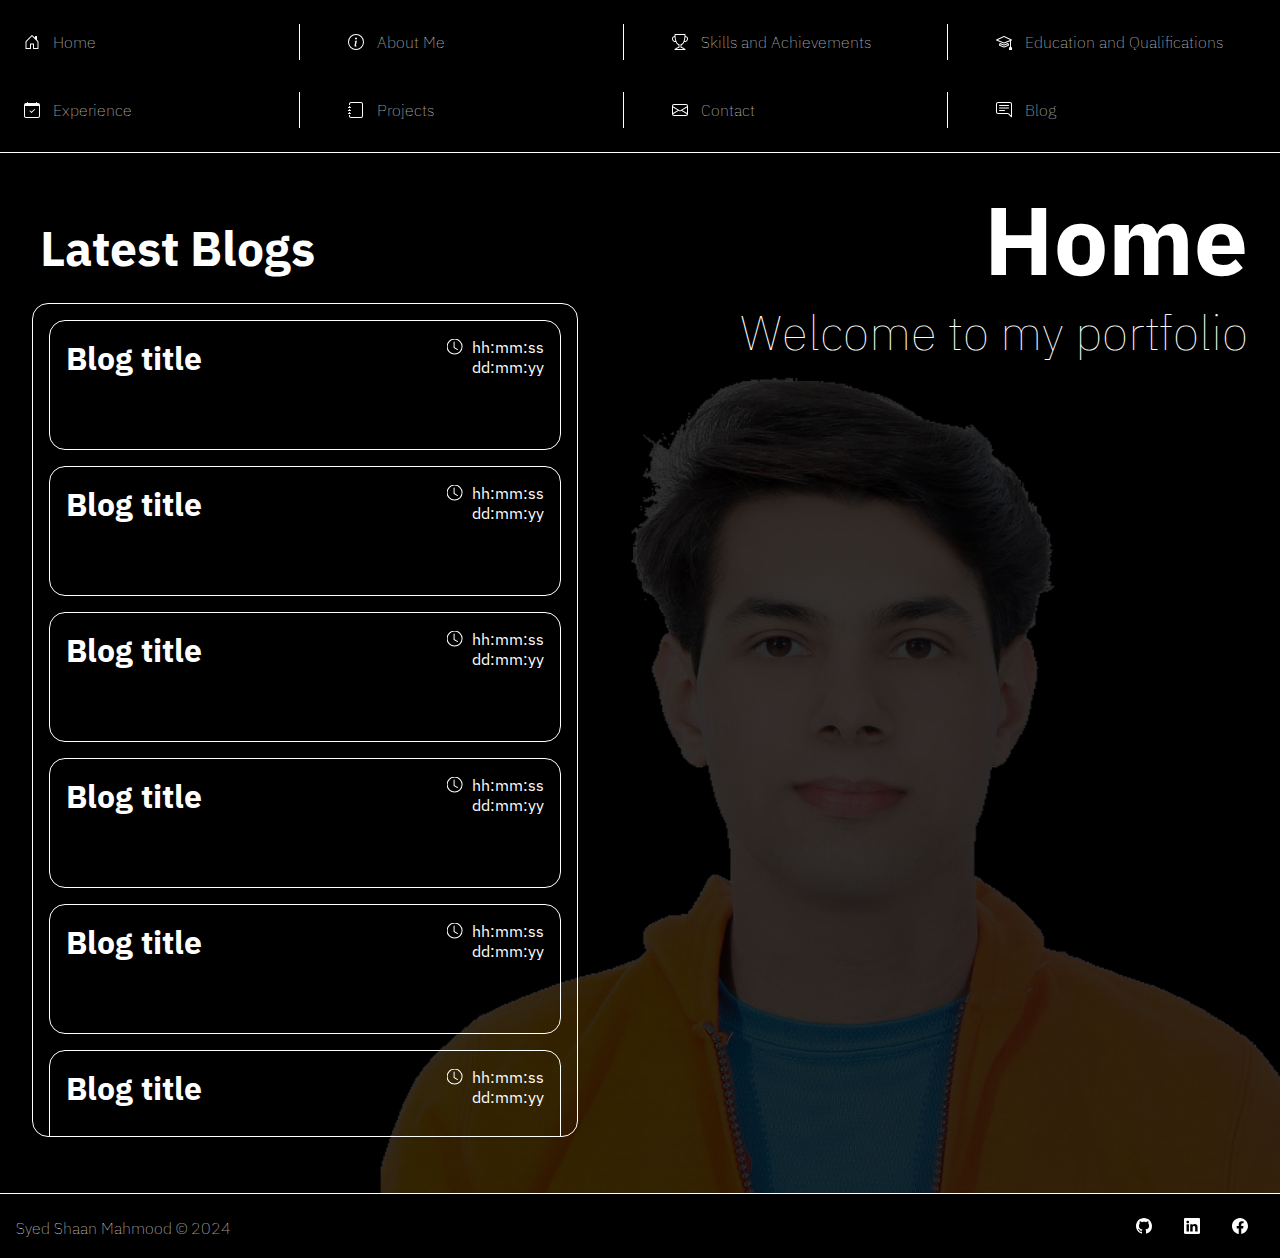
<file: index.html>
<!DOCTYPE html>
<html lang="en">
<head>
    <meta charset="UTF-8">
    <meta name="viewport" content="width=device-width, initial-scale=1.0">
    <title>Home</title>
    <link rel="stylesheet" href="css/reset.css">
    <link rel="preconnect" href="https://fonts.googleapis.com">
    <link rel="preconnect" href="https://fonts.gstatic.com" crossorigin>
    <link href="https://fonts.googleapis.com/css2?family=IBM+Plex+Sans:ital,wght@0,100;0,200;0,300;0,400;0,500;0,600;0,700;1,100;1,200;1,300;1,400;1,500;1,600;1,700&display=swap" rel="stylesheet">
    <link rel="stylesheet" href="css/home/mobile.css" media="screen and (max-width: 768px)">
    <link rel="stylesheet" href="css/home/tablet.css" media="screen and (min-width: 769px) and (max-width: 1439px)">
    <link rel="stylesheet" href="css/home/styles.css" media="screen and (min-width: 1440px)">
</head>
<body>
    <div class="container">
        <header class="item" id="header">
            <nav>
                <ul>
                    <li id="home_link"><a href="index.html">
                        <svg xmlns="http://www.w3.org/2000/svg" width="16" height="16" fill="currentColor" class="bi bi-house-door" viewBox="0 0 16 16">
                            <path d="M8.354 1.146a.5.5 0 0 0-.708 0l-6 6A.5.5 0 0 0 1.5 7.5v7a.5.5 0 0 0 .5.5h4.5a.5.5 0 0 0 .5-.5v-4h2v4a.5.5 0 0 0 .5.5H14a.5.5 0 0 0 .5-.5v-7a.5.5 0 0 0-.146-.354L13 5.793V2.5a.5.5 0 0 0-.5-.5h-1a.5.5 0 0 0-.5.5v1.293zM2.5 14V7.707l5.5-5.5 5.5 5.5V14H10v-4a.5.5 0 0 0-.5-.5h-3a.5.5 0 0 0-.5.5v4z"/>
                        </svg>
                        <p>Home</p>
                        </a>
                    </li>
                    <li id="about_link"><a href="about.html">
                        <svg xmlns="http://www.w3.org/2000/svg" width="16" height="16" fill="currentColor" class="bi bi-info-circle" viewBox="0 0 16 16">
                            <path d="M8 15A7 7 0 1 1 8 1a7 7 0 0 1 0 14m0 1A8 8 0 1 0 8 0a8 8 0 0 0 0 16"/>
                            <path d="m8.93 6.588-2.29.287-.082.38.45.083c.294.07.352.176.288.469l-.738 3.468c-.194.897.105 1.319.808 1.319.545 0 1.178-.252 1.465-.598l.088-.416c-.2.176-.492.246-.686.246-.275 0-.375-.193-.304-.533zM9 4.5a1 1 0 1 1-2 0 1 1 0 0 1 2 0"/>
                        </svg>
                        <p>About Me</p>
                        </a>
                    </li>
                    <li id="skills_link"><a href="skills.html">
                        <svg xmlns="http://www.w3.org/2000/svg" width="16" height="16" fill="currentColor" class="bi bi-trophy" viewBox="0 0 16 16">
                            <path d="M2.5.5A.5.5 0 0 1 3 0h10a.5.5 0 0 1 .5.5q0 .807-.034 1.536a3 3 0 1 1-1.133 5.89c-.79 1.865-1.878 2.777-2.833 3.011v2.173l1.425.356c.194.048.377.135.537.255L13.3 15.1a.5.5 0 0 1-.3.9H3a.5.5 0 0 1-.3-.9l1.838-1.379c.16-.12.343-.207.537-.255L6.5 13.11v-2.173c-.955-.234-2.043-1.146-2.833-3.012a3 3 0 1 1-1.132-5.89A33 33 0 0 1 2.5.5m.099 2.54a2 2 0 0 0 .72 3.935c-.333-1.05-.588-2.346-.72-3.935m10.083 3.935a2 2 0 0 0 .72-3.935c-.133 1.59-.388 2.885-.72 3.935M3.504 1q.01.775.056 1.469c.13 2.028.457 3.546.87 4.667C5.294 9.48 6.484 10 7 10a.5.5 0 0 1 .5.5v2.61a1 1 0 0 1-.757.97l-1.426.356a.5.5 0 0 0-.179.085L4.5 15h7l-.638-.479a.5.5 0 0 0-.18-.085l-1.425-.356a1 1 0 0 1-.757-.97V10.5A.5.5 0 0 1 9 10c.516 0 1.706-.52 2.57-2.864.413-1.12.74-2.64.87-4.667q.045-.694.056-1.469z"/>
                        </svg>
                        <p>Skills and Achievements</p>
                        </a>
                    </li>
                    <li id="education_link"><a href="education.html">
                        <svg xmlns="http://www.w3.org/2000/svg" width="16" height="16" fill="currentColor" class="bi bi-mortarboard" viewBox="0 0 16 16">
                            <path d="M8.211 2.047a.5.5 0 0 0-.422 0l-7.5 3.5a.5.5 0 0 0 .025.917l7.5 3a.5.5 0 0 0 .372 0L14 7.14V13a1 1 0 0 0-1 1v2h3v-2a1 1 0 0 0-1-1V6.739l.686-.275a.5.5 0 0 0 .025-.917zM8 8.46 1.758 5.965 8 3.052l6.242 2.913z"/>
                            <path d="M4.176 9.032a.5.5 0 0 0-.656.327l-.5 1.7a.5.5 0 0 0 .294.605l4.5 1.8a.5.5 0 0 0 .372 0l4.5-1.8a.5.5 0 0 0 .294-.605l-.5-1.7a.5.5 0 0 0-.656-.327L8 10.466zm-.068 1.873.22-.748 3.496 1.311a.5.5 0 0 0 .352 0l3.496-1.311.22.748L8 12.46z"/>
                        </svg>
                        <p>Education and Qualifications</p>
                        </a>
                    </li>
                    <li id="experience_link"><a href="experience.html">
                        <svg xmlns="http://www.w3.org/2000/svg" width="16" height="16" fill="currentColor" class="bi bi-calendar-check" viewBox="0 0 16 16">
                            <path d="M10.854 7.146a.5.5 0 0 1 0 .708l-3 3a.5.5 0 0 1-.708 0l-1.5-1.5a.5.5 0 1 1 .708-.708L7.5 9.793l2.646-2.647a.5.5 0 0 1 .708 0"/>
                            <path d="M3.5 0a.5.5 0 0 1 .5.5V1h8V.5a.5.5 0 0 1 1 0V1h1a2 2 0 0 1 2 2v11a2 2 0 0 1-2 2H2a2 2 0 0 1-2-2V3a2 2 0 0 1 2-2h1V.5a.5.5 0 0 1 .5-.5M1 4v10a1 1 0 0 0 1 1h12a1 1 0 0 0 1-1V4z"/>
                        </svg>
                        <p>Experience</p>
                        </a>
                    </li>
                    <li id="projects_link"><a href="#">
                        <svg xmlns="http://www.w3.org/2000/svg" width="16" height="16" fill="currentColor" class="bi bi-journal" viewBox="0 0 16 16">
                            <path d="M3 0h10a2 2 0 0 1 2 2v12a2 2 0 0 1-2 2H3a2 2 0 0 1-2-2v-1h1v1a1 1 0 0 0 1 1h10a1 1 0 0 0 1-1V2a1 1 0 0 0-1-1H3a1 1 0 0 0-1 1v1H1V2a2 2 0 0 1 2-2"/>
                            <path d="M1 5v-.5a.5.5 0 0 1 1 0V5h.5a.5.5 0 0 1 0 1h-2a.5.5 0 0 1 0-1zm0 3v-.5a.5.5 0 0 1 1 0V8h.5a.5.5 0 0 1 0 1h-2a.5.5 0 0 1 0-1zm0 3v-.5a.5.5 0 0 1 1 0v.5h.5a.5.5 0 0 1 0 1h-2a.5.5 0 0 1 0-1z"/>
                        </svg>
                        <p>Projects</p>
                        </a>
                    </li>
                    <li id="contact_link"><a href="#">
                        <svg xmlns="http://www.w3.org/2000/svg" width="16" height="16" fill="currentColor" class="bi bi-envelope" viewBox="0 0 16 16">
                            <path d="M0 4a2 2 0 0 1 2-2h12a2 2 0 0 1 2 2v8a2 2 0 0 1-2 2H2a2 2 0 0 1-2-2zm2-1a1 1 0 0 0-1 1v.217l7 4.2 7-4.2V4a1 1 0 0 0-1-1zm13 2.383-4.708 2.825L15 11.105zm-.034 6.876-5.64-3.471L8 9.583l-1.326-.795-5.64 3.47A1 1 0 0 0 2 13h12a1 1 0 0 0 .966-.741M1 11.105l4.708-2.897L1 5.383z"/>
                        </svg>
                        <p>Contact</p>
                        </a>
                    </li>
                    <li id="blog_link"><a href="#">
                        <svg xmlns="http://www.w3.org/2000/svg" width="16" height="16" fill="currentColor" class="bi bi-chat-right-text" viewBox="0 0 16 16">
                            <path d="M2 1a1 1 0 0 0-1 1v8a1 1 0 0 0 1 1h9.586a2 2 0 0 1 1.414.586l2 2V2a1 1 0 0 0-1-1zm12-1a2 2 0 0 1 2 2v12.793a.5.5 0 0 1-.854.353l-2.853-2.853a1 1 0 0 0-.707-.293H2a2 2 0 0 1-2-2V2a2 2 0 0 1 2-2z"/>
                            <path d="M3 3.5a.5.5 0 0 1 .5-.5h9a.5.5 0 0 1 0 1h-9a.5.5 0 0 1-.5-.5M3 6a.5.5 0 0 1 .5-.5h9a.5.5 0 0 1 0 1h-9A.5.5 0 0 1 3 6m0 2.5a.5.5 0 0 1 .5-.5h5a.5.5 0 0 1 0 1h-5a.5.5 0 0 1-.5-.5"/>
                        </svg>
                        <p>Blog</p>
                        </a>
                    </li>
                </ul>
            </nav>
        </header>
        <hgroup class="item" id="home">
            <h1>Home</h1>
            <p>Welcome to my portfolio</p>
        </hgroup>
        <section class="item" id="latest_blogs">
            <h2>Latest Blogs</h2>
            <ol>
                <li>
                    <h3>Blog title</h3>
                    <div class="date_time">
                        <p>hh:mm:ss dd:mm:yy</p>
                        <svg xmlns="http://www.w3.org/2000/svg" width="16" height="16" fill="currentColor" class="bi bi-clock" viewBox="0 0 16 16">
                            <path d="M8 3.5a.5.5 0 0 0-1 0V9a.5.5 0 0 0 .252.434l3.5 2a.5.5 0 0 0 .496-.868L8 8.71z"/>
                            <path d="M8 16A8 8 0 1 0 8 0a8 8 0 0 0 0 16m7-8A7 7 0 1 1 1 8a7 7 0 0 1 14 0"/>
                        </svg>
                    </div>
                </li>
                <li>
                    <h3>Blog title</h3>
                    <div class="date_time">
                        <p>hh:mm:ss dd:mm:yy</p>
                        <svg xmlns="http://www.w3.org/2000/svg" width="16" height="16" fill="currentColor" class="bi bi-clock" viewBox="0 0 16 16">
                            <path d="M8 3.5a.5.5 0 0 0-1 0V9a.5.5 0 0 0 .252.434l3.5 2a.5.5 0 0 0 .496-.868L8 8.71z"/>
                            <path d="M8 16A8 8 0 1 0 8 0a8 8 0 0 0 0 16m7-8A7 7 0 1 1 1 8a7 7 0 0 1 14 0"/>
                        </svg>
                    </div>
                </li>
                <li>
                    <h3>Blog title</h3>
                    <div class="date_time">
                        <p>hh:mm:ss dd:mm:yy</p>
                        <svg xmlns="http://www.w3.org/2000/svg" width="16" height="16" fill="currentColor" class="bi bi-clock" viewBox="0 0 16 16">
                            <path d="M8 3.5a.5.5 0 0 0-1 0V9a.5.5 0 0 0 .252.434l3.5 2a.5.5 0 0 0 .496-.868L8 8.71z"/>
                            <path d="M8 16A8 8 0 1 0 8 0a8 8 0 0 0 0 16m7-8A7 7 0 1 1 1 8a7 7 0 0 1 14 0"/>
                        </svg>
                    </div>
                </li>
                <li>
                    <h3>Blog title</h3>
                    <div class="date_time">
                        <p>hh:mm:ss dd:mm:yy</p>
                        <svg xmlns="http://www.w3.org/2000/svg" width="16" height="16" fill="currentColor" class="bi bi-clock" viewBox="0 0 16 16">
                            <path d="M8 3.5a.5.5 0 0 0-1 0V9a.5.5 0 0 0 .252.434l3.5 2a.5.5 0 0 0 .496-.868L8 8.71z"/>
                            <path d="M8 16A8 8 0 1 0 8 0a8 8 0 0 0 0 16m7-8A7 7 0 1 1 1 8a7 7 0 0 1 14 0"/>
                        </svg>
                    </div>
                </li>
                <li>
                    <h3>Blog title</h3>
                    <div class="date_time">
                        <p>hh:mm:ss dd:mm:yy</p>
                        <svg xmlns="http://www.w3.org/2000/svg" width="16" height="16" fill="currentColor" class="bi bi-clock" viewBox="0 0 16 16">
                            <path d="M8 3.5a.5.5 0 0 0-1 0V9a.5.5 0 0 0 .252.434l3.5 2a.5.5 0 0 0 .496-.868L8 8.71z"/>
                            <path d="M8 16A8 8 0 1 0 8 0a8 8 0 0 0 0 16m7-8A7 7 0 1 1 1 8a7 7 0 0 1 14 0"/>
                        </svg>
                    </div>
                </li>
                <li>
                    <h3>Blog title</h3>
                    <div class="date_time">
                        <p>hh:mm:ss dd:mm:yy</p>
                        <svg xmlns="http://www.w3.org/2000/svg" width="16" height="16" fill="currentColor" class="bi bi-clock" viewBox="0 0 16 16">
                            <path d="M8 3.5a.5.5 0 0 0-1 0V9a.5.5 0 0 0 .252.434l3.5 2a.5.5 0 0 0 .496-.868L8 8.71z"/>
                            <path d="M8 16A8 8 0 1 0 8 0a8 8 0 0 0 0 16m7-8A7 7 0 1 1 1 8a7 7 0 0 1 14 0"/>
                        </svg>
                    </div>
                </li>
                <li>
                    <h3>Blog title</h3>
                    <div class="date_time">
                        <p>hh:mm:ss dd:mm:yy</p>
                        <svg xmlns="http://www.w3.org/2000/svg" width="16" height="16" fill="currentColor" class="bi bi-clock" viewBox="0 0 16 16">
                            <path d="M8 3.5a.5.5 0 0 0-1 0V9a.5.5 0 0 0 .252.434l3.5 2a.5.5 0 0 0 .496-.868L8 8.71z"/>
                            <path d="M8 16A8 8 0 1 0 8 0a8 8 0 0 0 0 16m7-8A7 7 0 1 1 1 8a7 7 0 0 1 14 0"/>
                        </svg>
                    </div>
                </li>
                <li>
                    <h3>Blog title</h3>
                    <div class="date_time">
                        <p>hh:mm:ss dd:mm:yy</p>
                        <svg xmlns="http://www.w3.org/2000/svg" width="16" height="16" fill="currentColor" class="bi bi-clock" viewBox="0 0 16 16">
                            <path d="M8 3.5a.5.5 0 0 0-1 0V9a.5.5 0 0 0 .252.434l3.5 2a.5.5 0 0 0 .496-.868L8 8.71z"/>
                            <path d="M8 16A8 8 0 1 0 8 0a8 8 0 0 0 0 16m7-8A7 7 0 1 1 1 8a7 7 0 0 1 14 0"/>
                        </svg>
                    </div>
                </li>
            </ol>
        </section>
<!--         <aside class="item" id="quick_links">
            <svg id="links_icon" xmlns="http://www.w3.org/2000/svg" width="16" height="16" fill="currentColor" class="bi bi-box-arrow-up-right" viewBox="0 0 16 16">
                <path fill-rule="evenodd" d="M8.636 3.5a.5.5 0 0 0-.5-.5H1.5A1.5 1.5 0 0 0 0 4.5v10A1.5 1.5 0 0 0 1.5 16h10a1.5 1.5 0 0 0 1.5-1.5V7.864a.5.5 0 0 0-1 0V14.5a.5.5 0 0 1-.5.5h-10a.5.5 0 0 1-.5-.5v-10a.5.5 0 0 1 .5-.5h6.636a.5.5 0 0 0 .5-.5"/>
                <path fill-rule="evenodd" d="M16 .5a.5.5 0 0 0-.5-.5h-5a.5.5 0 0 0 0 1h3.793L6.146 9.146a.5.5 0 1 0 .708.708L15 1.707V5.5a.5.5 0 0 0 1 0z"/>
            </svg>
            <ul>
                <li id="ul_first_li"><a href="index.html">
                    <svg xmlns="http://www.w3.org/2000/svg" width="16" height="16" fill="currentColor" class="bi bi-house-door" viewBox="0 0 16 16">
                        <path d="M8.354 1.146a.5.5 0 0 0-.708 0l-6 6A.5.5 0 0 0 1.5 7.5v7a.5.5 0 0 0 .5.5h4.5a.5.5 0 0 0 .5-.5v-4h2v4a.5.5 0 0 0 .5.5H14a.5.5 0 0 0 .5-.5v-7a.5.5 0 0 0-.146-.354L13 5.793V2.5a.5.5 0 0 0-.5-.5h-1a.5.5 0 0 0-.5.5v1.293zM2.5 14V7.707l5.5-5.5 5.5 5.5V14H10v-4a.5.5 0 0 0-.5-.5h-3a.5.5 0 0 0-.5.5v4z"/>
                    </svg>
                    </a>
                </li>
                <li><a href="about.html">
                    <svg xmlns="http://www.w3.org/2000/svg" width="16" height="16" fill="currentColor" class="bi bi-info-circle" viewBox="0 0 16 16">
                        <path d="M8 15A7 7 0 1 1 8 1a7 7 0 0 1 0 14m0 1A8 8 0 1 0 8 0a8 8 0 0 0 0 16"/>
                        <path d="m8.93 6.588-2.29.287-.082.38.45.083c.294.07.352.176.288.469l-.738 3.468c-.194.897.105 1.319.808 1.319.545 0 1.178-.252 1.465-.598l.088-.416c-.2.176-.492.246-.686.246-.275 0-.375-.193-.304-.533zM9 4.5a1 1 0 1 1-2 0 1 1 0 0 1 2 0"/>
                    </svg>
                    </a>
                </li>
                <li><a href="skills.html">
                    <svg xmlns="http://www.w3.org/2000/svg" width="16" height="16" fill="currentColor" class="bi bi-trophy" viewBox="0 0 16 16">
                        <path d="M2.5.5A.5.5 0 0 1 3 0h10a.5.5 0 0 1 .5.5q0 .807-.034 1.536a3 3 0 1 1-1.133 5.89c-.79 1.865-1.878 2.777-2.833 3.011v2.173l1.425.356c.194.048.377.135.537.255L13.3 15.1a.5.5 0 0 1-.3.9H3a.5.5 0 0 1-.3-.9l1.838-1.379c.16-.12.343-.207.537-.255L6.5 13.11v-2.173c-.955-.234-2.043-1.146-2.833-3.012a3 3 0 1 1-1.132-5.89A33 33 0 0 1 2.5.5m.099 2.54a2 2 0 0 0 .72 3.935c-.333-1.05-.588-2.346-.72-3.935m10.083 3.935a2 2 0 0 0 .72-3.935c-.133 1.59-.388 2.885-.72 3.935M3.504 1q.01.775.056 1.469c.13 2.028.457 3.546.87 4.667C5.294 9.48 6.484 10 7 10a.5.5 0 0 1 .5.5v2.61a1 1 0 0 1-.757.97l-1.426.356a.5.5 0 0 0-.179.085L4.5 15h7l-.638-.479a.5.5 0 0 0-.18-.085l-1.425-.356a1 1 0 0 1-.757-.97V10.5A.5.5 0 0 1 9 10c.516 0 1.706-.52 2.57-2.864.413-1.12.74-2.64.87-4.667q.045-.694.056-1.469z"/>
                    </svg>
                    </a>
                </li>
                <li><a href="education.html">
                    <svg xmlns="http://www.w3.org/2000/svg" width="16" height="16" fill="currentColor" class="bi bi-mortarboard" viewBox="0 0 16 16">
                        <path d="M8.211 2.047a.5.5 0 0 0-.422 0l-7.5 3.5a.5.5 0 0 0 .025.917l7.5 3a.5.5 0 0 0 .372 0L14 7.14V13a1 1 0 0 0-1 1v2h3v-2a1 1 0 0 0-1-1V6.739l.686-.275a.5.5 0 0 0 .025-.917zM8 8.46 1.758 5.965 8 3.052l6.242 2.913z"/>
                        <path d="M4.176 9.032a.5.5 0 0 0-.656.327l-.5 1.7a.5.5 0 0 0 .294.605l4.5 1.8a.5.5 0 0 0 .372 0l4.5-1.8a.5.5 0 0 0 .294-.605l-.5-1.7a.5.5 0 0 0-.656-.327L8 10.466zm-.068 1.873.22-.748 3.496 1.311a.5.5 0 0 0 .352 0l3.496-1.311.22.748L8 12.46z"/>
                    </svg>
                    </a>
                </li>
                <li><a href="projects.html">
                    <svg xmlns="http://www.w3.org/2000/svg" width="16" height="16" fill="currentColor" class="bi bi-journal" viewBox="0 0 16 16">
                        <path d="M3 0h10a2 2 0 0 1 2 2v12a2 2 0 0 1-2 2H3a2 2 0 0 1-2-2v-1h1v1a1 1 0 0 0 1 1h10a1 1 0 0 0 1-1V2a1 1 0 0 0-1-1H3a1 1 0 0 0-1 1v1H1V2a2 2 0 0 1 2-2"/>
                        <path d="M1 5v-.5a.5.5 0 0 1 1 0V5h.5a.5.5 0 0 1 0 1h-2a.5.5 0 0 1 0-1zm0 3v-.5a.5.5 0 0 1 1 0V8h.5a.5.5 0 0 1 0 1h-2a.5.5 0 0 1 0-1zm0 3v-.5a.5.5 0 0 1 1 0v.5h.5a.5.5 0 0 1 0 1h-2a.5.5 0 0 1 0-1z"/>
                    </svg>
                    </a>
                </li>
                <li id="ul_last_li"><a href="contact.html">
                    <svg xmlns="http://www.w3.org/2000/svg" width="16" height="16" fill="currentColor" class="bi bi-envelope" viewBox="0 0 16 16">
                        <path d="M0 4a2 2 0 0 1 2-2h12a2 2 0 0 1 2 2v8a2 2 0 0 1-2 2H2a2 2 0 0 1-2-2zm2-1a1 1 0 0 0-1 1v.217l7 4.2 7-4.2V4a1 1 0 0 0-1-1zm13 2.383-4.708 2.825L15 11.105zm-.034 6.876-5.64-3.471L8 9.583l-1.326-.795-5.64 3.47A1 1 0 0 0 2 13h12a1 1 0 0 0 .966-.741M1 11.105l4.708-2.897L1 5.383z"/>
                    </svg>
                    </a>
                </li>
                <li><a href="blog.html">
                    <svg xmlns="http://www.w3.org/2000/svg" width="16" height="16" fill="currentColor" class="bi bi-chat-right-text" viewBox="0 0 16 16">
                        <path d="M2 1a1 1 0 0 0-1 1v8a1 1 0 0 0 1 1h9.586a2 2 0 0 1 1.414.586l2 2V2a1 1 0 0 0-1-1zm12-1a2 2 0 0 1 2 2v12.793a.5.5 0 0 1-.854.353l-2.853-2.853a1 1 0 0 0-.707-.293H2a2 2 0 0 1-2-2V2a2 2 0 0 1 2-2z"/>
                        <path d="M3 3.5a.5.5 0 0 1 .5-.5h9a.5.5 0 0 1 0 1h-9a.5.5 0 0 1-.5-.5M3 6a.5.5 0 0 1 .5-.5h9a.5.5 0 0 1 0 1h-9A.5.5 0 0 1 3 6m0 2.5a.5.5 0 0 1 .5-.5h5a.5.5 0 0 1 0 1h-5a.5.5 0 0 1-.5-.5"/>
                    </svg>
                    </a>
                </li>
            </ul>
        </aside> -->
    </div>
    <footer class="item" id="footer">
        <p>Syed Shaan Mahmood &copy 2024</p>
        <nav>
            <ul>
                <li><a href="https://github.com/computator1200">
                    <svg xmlns="http://www.w3.org/2000/svg" width="16" height="16" fill="currentColor" class="bi bi-github" viewBox="0 0 16 16">
                        <path d="M8 0C3.58 0 0 3.58 0 8c0 3.54 2.29 6.53 5.47 7.59.4.07.55-.17.55-.38 0-.19-.01-.82-.01-1.49-2.01.37-2.53-.49-2.69-.94-.09-.23-.48-.94-.82-1.13-.28-.15-.68-.52-.01-.53.63-.01 1.08.58 1.23.82.72 1.21 1.87.87 2.33.66.07-.52.28-.87.51-1.07-1.78-.2-3.64-.89-3.64-3.95 0-.87.31-1.59.82-2.15-.08-.2-.36-1.02.08-2.12 0 0 .67-.21 2.2.82.64-.18 1.32-.27 2-.27s1.36.09 2 .27c1.53-1.04 2.2-.82 2.2-.82.44 1.1.16 1.92.08 2.12.51.56.82 1.27.82 2.15 0 3.07-1.87 3.75-3.65 3.95.29.25.54.73.54 1.48 0 1.07-.01 1.93-.01 2.2 0 .21.15.46.55.38A8.01 8.01 0 0 0 16 8c0-4.42-3.58-8-8-8"/>
                    </svg>
                    </a>
                </li>
                <li id="ul_first_li"><a href="https://www.linkedin.com/in/syed-shaan-mahmood-14a9ab2a8/">
                    <svg xmlns="http://www.w3.org/2000/svg" width="16" height="16" fill="currentColor" class="bi bi-linkedin" viewBox="0 0 16 16">
                        <path d="M0 1.146C0 .513.526 0 1.175 0h13.65C15.474 0 16 .513 16 1.146v13.708c0 .633-.526 1.146-1.175 1.146H1.175C.526 16 0 15.487 0 14.854zm4.943 12.248V6.169H2.542v7.225zm-1.2-8.212c.837 0 1.358-.554 1.358-1.248-.015-.709-.52-1.248-1.342-1.248S2.4 3.226 2.4 3.934c0 .694.521 1.248 1.327 1.248zm4.908 8.212V9.359c0-.216.016-.432.08-.586.173-.431.568-.878 1.232-.878.869 0 1.216.662 1.216 1.634v3.865h2.401V9.25c0-2.22-1.184-3.252-2.764-3.252-1.274 0-1.845.7-2.165 1.193v.025h-.016l.016-.025V6.169h-2.4c.03.678 0 7.225 0 7.225z"/>
                    </svg>
                    </a>
                </li>
                <li><a href="https://www.facebook.com/profile.php?id=61554990752744">
                    <svg xmlns="http://www.w3.org/2000/svg" width="16" height="16" fill="currentColor" class="bi bi-facebook" viewBox="0 0 16 16">
                        <path d="M16 8.049c0-4.446-3.582-8.05-8-8.05C3.58 0-.002 3.603-.002 8.05c0 4.017 2.926 7.347 6.75 7.951v-5.625h-2.03V8.05H6.75V6.275c0-2.017 1.195-3.131 3.022-3.131.876 0 1.791.157 1.791.157v1.98h-1.009c-.993 0-1.303.621-1.303 1.258v1.51h2.218l-.354 2.326H9.25V16c3.824-.604 6.75-3.934 6.75-7.951"/>
                    </svg>
                    </a>
                </li>
            </ul>
        </nav>
    </footer>
</body>
</html>
</file>
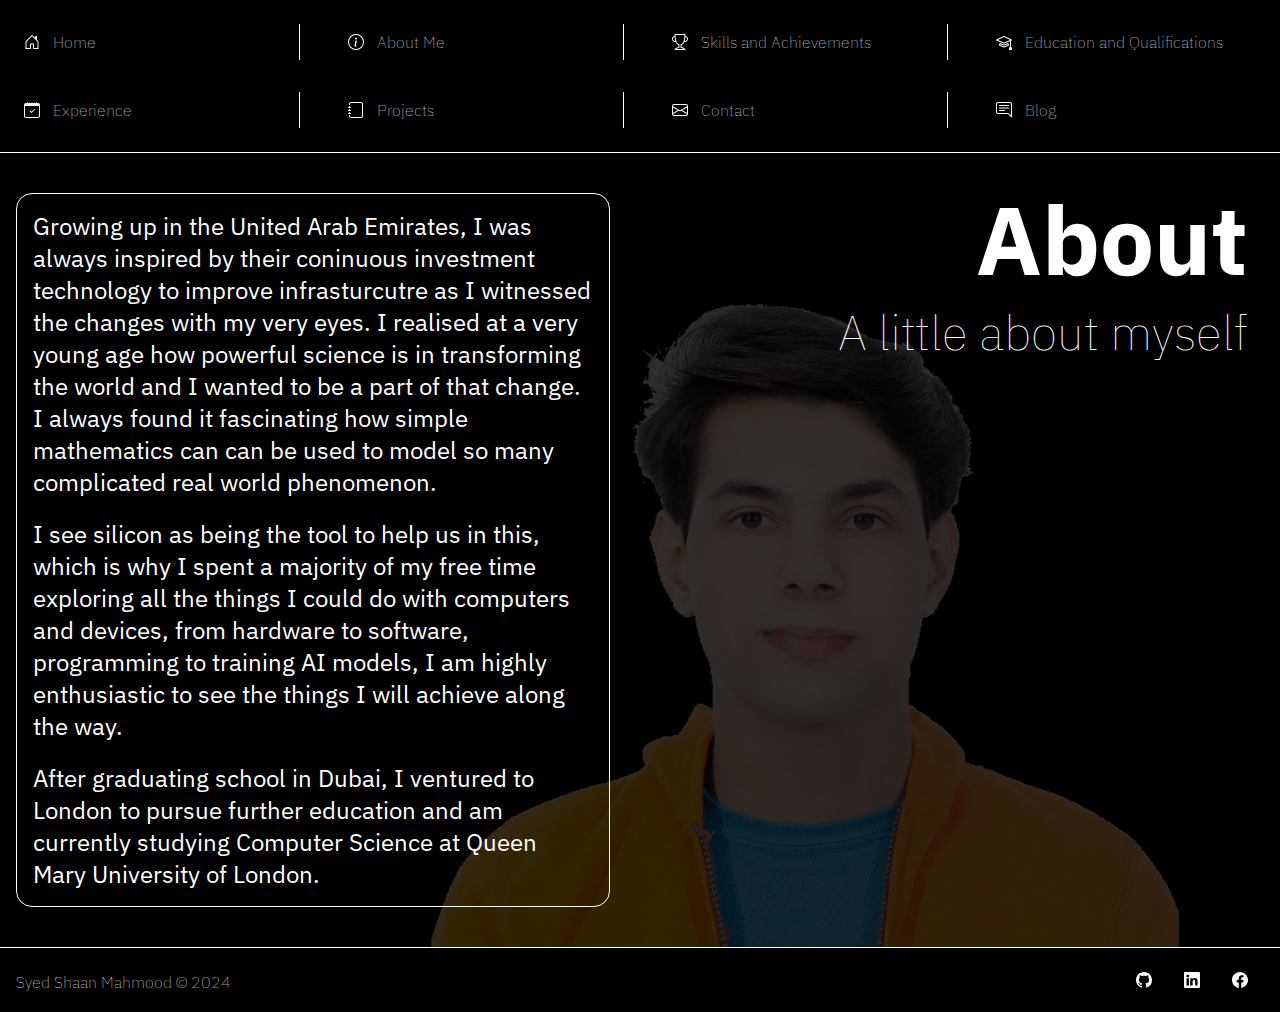
<file: about.html>
<!DOCTYPE html>
<html lang="en">
<head>
    <meta charset="UTF-8">
    <meta name="viewport" content="width=device-width, initial-scale=1.0">
    <title>About</title>
    <link rel="stylesheet" href="css/reset.css">
    <link rel="preconnect" href="https://fonts.googleapis.com">
    <link rel="preconnect" href="https://fonts.gstatic.com" crossorigin>
    <link href="https://fonts.googleapis.com/css2?family=IBM+Plex+Sans:ital,wght@0,100;0,200;0,300;0,400;0,500;0,600;0,700;1,100;1,200;1,300;1,400;1,500;1,600;1,700&display=swap" rel="stylesheet">
    <link rel="stylesheet" href="css/about/mobile.css" media="screen and (max-width: 768px)">
    <link rel="stylesheet" href="css/about/tablet.css" media="screen and (min-width: 769px) and (max-width: 1439px)">
    <link rel="stylesheet" href="css/about/styles.css" media="screen and (min-width: 1440px)">
</head>
<body>
    <div class="container">
        <header class="item" id="header">
            <nav>
                <ul>
                    <li id="home_link"><a href="index.html">
                        <svg xmlns="http://www.w3.org/2000/svg" width="16" height="16" fill="currentColor" class="bi bi-house-door" viewBox="0 0 16 16">
                            <path d="M8.354 1.146a.5.5 0 0 0-.708 0l-6 6A.5.5 0 0 0 1.5 7.5v7a.5.5 0 0 0 .5.5h4.5a.5.5 0 0 0 .5-.5v-4h2v4a.5.5 0 0 0 .5.5H14a.5.5 0 0 0 .5-.5v-7a.5.5 0 0 0-.146-.354L13 5.793V2.5a.5.5 0 0 0-.5-.5h-1a.5.5 0 0 0-.5.5v1.293zM2.5 14V7.707l5.5-5.5 5.5 5.5V14H10v-4a.5.5 0 0 0-.5-.5h-3a.5.5 0 0 0-.5.5v4z"/>
                        </svg>
                        <p>Home</p>
                        </a>
                    </li>
                    <li id="about_link"><a href="about.html">
                        <svg xmlns="http://www.w3.org/2000/svg" width="16" height="16" fill="currentColor" class="bi bi-info-circle" viewBox="0 0 16 16">
                            <path d="M8 15A7 7 0 1 1 8 1a7 7 0 0 1 0 14m0 1A8 8 0 1 0 8 0a8 8 0 0 0 0 16"/>
                            <path d="m8.93 6.588-2.29.287-.082.38.45.083c.294.07.352.176.288.469l-.738 3.468c-.194.897.105 1.319.808 1.319.545 0 1.178-.252 1.465-.598l.088-.416c-.2.176-.492.246-.686.246-.275 0-.375-.193-.304-.533zM9 4.5a1 1 0 1 1-2 0 1 1 0 0 1 2 0"/>
                        </svg>
                        <p>About Me</p>
                        </a>
                    </li>
                    <li id="skills_link"><a href="skills.html">
                        <svg xmlns="http://www.w3.org/2000/svg" width="16" height="16" fill="currentColor" class="bi bi-trophy" viewBox="0 0 16 16">
                            <path d="M2.5.5A.5.5 0 0 1 3 0h10a.5.5 0 0 1 .5.5q0 .807-.034 1.536a3 3 0 1 1-1.133 5.89c-.79 1.865-1.878 2.777-2.833 3.011v2.173l1.425.356c.194.048.377.135.537.255L13.3 15.1a.5.5 0 0 1-.3.9H3a.5.5 0 0 1-.3-.9l1.838-1.379c.16-.12.343-.207.537-.255L6.5 13.11v-2.173c-.955-.234-2.043-1.146-2.833-3.012a3 3 0 1 1-1.132-5.89A33 33 0 0 1 2.5.5m.099 2.54a2 2 0 0 0 .72 3.935c-.333-1.05-.588-2.346-.72-3.935m10.083 3.935a2 2 0 0 0 .72-3.935c-.133 1.59-.388 2.885-.72 3.935M3.504 1q.01.775.056 1.469c.13 2.028.457 3.546.87 4.667C5.294 9.48 6.484 10 7 10a.5.5 0 0 1 .5.5v2.61a1 1 0 0 1-.757.97l-1.426.356a.5.5 0 0 0-.179.085L4.5 15h7l-.638-.479a.5.5 0 0 0-.18-.085l-1.425-.356a1 1 0 0 1-.757-.97V10.5A.5.5 0 0 1 9 10c.516 0 1.706-.52 2.57-2.864.413-1.12.74-2.64.87-4.667q.045-.694.056-1.469z"/>
                        </svg>
                        <p>Skills and Achievements</p>
                        </a>
                    </li>
                    <li id="education_link"><a href="education.html">
                        <svg xmlns="http://www.w3.org/2000/svg" width="16" height="16" fill="currentColor" class="bi bi-mortarboard" viewBox="0 0 16 16">
                            <path d="M8.211 2.047a.5.5 0 0 0-.422 0l-7.5 3.5a.5.5 0 0 0 .025.917l7.5 3a.5.5 0 0 0 .372 0L14 7.14V13a1 1 0 0 0-1 1v2h3v-2a1 1 0 0 0-1-1V6.739l.686-.275a.5.5 0 0 0 .025-.917zM8 8.46 1.758 5.965 8 3.052l6.242 2.913z"/>
                            <path d="M4.176 9.032a.5.5 0 0 0-.656.327l-.5 1.7a.5.5 0 0 0 .294.605l4.5 1.8a.5.5 0 0 0 .372 0l4.5-1.8a.5.5 0 0 0 .294-.605l-.5-1.7a.5.5 0 0 0-.656-.327L8 10.466zm-.068 1.873.22-.748 3.496 1.311a.5.5 0 0 0 .352 0l3.496-1.311.22.748L8 12.46z"/>
                        </svg>
                        <p>Education and Qualifications</p>
                        </a>
                    </li>
                    <li id="experience_link"><a href="experience.html">
                        <svg xmlns="http://www.w3.org/2000/svg" width="16" height="16" fill="currentColor" class="bi bi-calendar-check" viewBox="0 0 16 16">
                            <path d="M10.854 7.146a.5.5 0 0 1 0 .708l-3 3a.5.5 0 0 1-.708 0l-1.5-1.5a.5.5 0 1 1 .708-.708L7.5 9.793l2.646-2.647a.5.5 0 0 1 .708 0"/>
                            <path d="M3.5 0a.5.5 0 0 1 .5.5V1h8V.5a.5.5 0 0 1 1 0V1h1a2 2 0 0 1 2 2v11a2 2 0 0 1-2 2H2a2 2 0 0 1-2-2V3a2 2 0 0 1 2-2h1V.5a.5.5 0 0 1 .5-.5M1 4v10a1 1 0 0 0 1 1h12a1 1 0 0 0 1-1V4z"/>
                        </svg>
                        <p>Experience</p>
                        </a>
                    </li>
                    <li id="projects_link"><a href="#">
                        <svg xmlns="http://www.w3.org/2000/svg" width="16" height="16" fill="currentColor" class="bi bi-journal" viewBox="0 0 16 16">
                            <path d="M3 0h10a2 2 0 0 1 2 2v12a2 2 0 0 1-2 2H3a2 2 0 0 1-2-2v-1h1v1a1 1 0 0 0 1 1h10a1 1 0 0 0 1-1V2a1 1 0 0 0-1-1H3a1 1 0 0 0-1 1v1H1V2a2 2 0 0 1 2-2"/>
                            <path d="M1 5v-.5a.5.5 0 0 1 1 0V5h.5a.5.5 0 0 1 0 1h-2a.5.5 0 0 1 0-1zm0 3v-.5a.5.5 0 0 1 1 0V8h.5a.5.5 0 0 1 0 1h-2a.5.5 0 0 1 0-1zm0 3v-.5a.5.5 0 0 1 1 0v.5h.5a.5.5 0 0 1 0 1h-2a.5.5 0 0 1 0-1z"/>
                        </svg>
                        <p>Projects</p>
                        </a>
                    </li>
                    <li id="contact_link"><a href="#">
                        <svg xmlns="http://www.w3.org/2000/svg" width="16" height="16" fill="currentColor" class="bi bi-envelope" viewBox="0 0 16 16">
                            <path d="M0 4a2 2 0 0 1 2-2h12a2 2 0 0 1 2 2v8a2 2 0 0 1-2 2H2a2 2 0 0 1-2-2zm2-1a1 1 0 0 0-1 1v.217l7 4.2 7-4.2V4a1 1 0 0 0-1-1zm13 2.383-4.708 2.825L15 11.105zm-.034 6.876-5.64-3.471L8 9.583l-1.326-.795-5.64 3.47A1 1 0 0 0 2 13h12a1 1 0 0 0 .966-.741M1 11.105l4.708-2.897L1 5.383z"/>
                        </svg>
                        <p>Contact</p>
                        </a>
                    </li>
                    <li id="blog_link"><a href="#">
                        <svg xmlns="http://www.w3.org/2000/svg" width="16" height="16" fill="currentColor" class="bi bi-chat-right-text" viewBox="0 0 16 16">
                            <path d="M2 1a1 1 0 0 0-1 1v8a1 1 0 0 0 1 1h9.586a2 2 0 0 1 1.414.586l2 2V2a1 1 0 0 0-1-1zm12-1a2 2 0 0 1 2 2v12.793a.5.5 0 0 1-.854.353l-2.853-2.853a1 1 0 0 0-.707-.293H2a2 2 0 0 1-2-2V2a2 2 0 0 1 2-2z"/>
                            <path d="M3 3.5a.5.5 0 0 1 .5-.5h9a.5.5 0 0 1 0 1h-9a.5.5 0 0 1-.5-.5M3 6a.5.5 0 0 1 .5-.5h9a.5.5 0 0 1 0 1h-9A.5.5 0 0 1 3 6m0 2.5a.5.5 0 0 1 .5-.5h5a.5.5 0 0 1 0 1h-5a.5.5 0 0 1-.5-.5"/>
                        </svg>
                        <p>Blog</p>
                        </a>
                    </li>
                </ul>
            </nav>
        </header>
        <hgroup class="item" id="about">
            <h1>About</h1>
            <p>A little about myself</p>
        </hgroup>
        <section class="item" id="about_me">
            <p>Growing up in the United Arab Emirates, I was always inspired by their coninuous investment technology to improve infrasturcutre as I witnessed the changes with my very eyes. I realised at a very young age how powerful science is in transforming
                the world and I wanted to be a part of that change. I always found it fascinating how simple mathematics can can be used to model so many complicated real world phenomenon.
            </p>
            <br>
            <p>
                I see silicon as being the tool to help us in this, which is why I spent
                a majority of my free time exploring all the things I could do with computers and devices, from hardware to software, programming to training AI models, I am highly enthusiastic to see the things I will achieve along the way.
            </p>
            </p>
            <br>
            <p>After graduating school in Dubai, I ventured to London to pursue further education and am currently studying Computer Science at Queen Mary University of London.</p>
        </section>
<!--         <aside class="item" id="quick_links">
            <svg id="links_icon" xmlns="http://www.w3.org/2000/svg" width="16" height="16" fill="currentColor" class="bi bi-box-arrow-up-right" viewBox="0 0 16 16">
                <path fill-rule="evenodd" d="M8.636 3.5a.5.5 0 0 0-.5-.5H1.5A1.5 1.5 0 0 0 0 4.5v10A1.5 1.5 0 0 0 1.5 16h10a1.5 1.5 0 0 0 1.5-1.5V7.864a.5.5 0 0 0-1 0V14.5a.5.5 0 0 1-.5.5h-10a.5.5 0 0 1-.5-.5v-10a.5.5 0 0 1 .5-.5h6.636a.5.5 0 0 0 .5-.5"/>
                <path fill-rule="evenodd" d="M16 .5a.5.5 0 0 0-.5-.5h-5a.5.5 0 0 0 0 1h3.793L6.146 9.146a.5.5 0 1 0 .708.708L15 1.707V5.5a.5.5 0 0 0 1 0z"/>
            </svg>
            <ul>
                <li id="ul_first_li"><a href="index.html">
                    <svg xmlns="http://www.w3.org/2000/svg" width="16" height="16" fill="currentColor" class="bi bi-house-door" viewBox="0 0 16 16">
                        <path d="M8.354 1.146a.5.5 0 0 0-.708 0l-6 6A.5.5 0 0 0 1.5 7.5v7a.5.5 0 0 0 .5.5h4.5a.5.5 0 0 0 .5-.5v-4h2v4a.5.5 0 0 0 .5.5H14a.5.5 0 0 0 .5-.5v-7a.5.5 0 0 0-.146-.354L13 5.793V2.5a.5.5 0 0 0-.5-.5h-1a.5.5 0 0 0-.5.5v1.293zM2.5 14V7.707l5.5-5.5 5.5 5.5V14H10v-4a.5.5 0 0 0-.5-.5h-3a.5.5 0 0 0-.5.5v4z"/>
                    </svg>
                    </a>
                </li>
                <li><a href="about.html">
                    <svg xmlns="http://www.w3.org/2000/svg" width="16" height="16" fill="currentColor" class="bi bi-info-circle" viewBox="0 0 16 16">
                        <path d="M8 15A7 7 0 1 1 8 1a7 7 0 0 1 0 14m0 1A8 8 0 1 0 8 0a8 8 0 0 0 0 16"/>
                        <path d="m8.93 6.588-2.29.287-.082.38.45.083c.294.07.352.176.288.469l-.738 3.468c-.194.897.105 1.319.808 1.319.545 0 1.178-.252 1.465-.598l.088-.416c-.2.176-.492.246-.686.246-.275 0-.375-.193-.304-.533zM9 4.5a1 1 0 1 1-2 0 1 1 0 0 1 2 0"/>
                    </svg>
                    </a>
                </li>
                <li><a href="skills.html">
                    <svg xmlns="http://www.w3.org/2000/svg" width="16" height="16" fill="currentColor" class="bi bi-trophy" viewBox="0 0 16 16">
                        <path d="M2.5.5A.5.5 0 0 1 3 0h10a.5.5 0 0 1 .5.5q0 .807-.034 1.536a3 3 0 1 1-1.133 5.89c-.79 1.865-1.878 2.777-2.833 3.011v2.173l1.425.356c.194.048.377.135.537.255L13.3 15.1a.5.5 0 0 1-.3.9H3a.5.5 0 0 1-.3-.9l1.838-1.379c.16-.12.343-.207.537-.255L6.5 13.11v-2.173c-.955-.234-2.043-1.146-2.833-3.012a3 3 0 1 1-1.132-5.89A33 33 0 0 1 2.5.5m.099 2.54a2 2 0 0 0 .72 3.935c-.333-1.05-.588-2.346-.72-3.935m10.083 3.935a2 2 0 0 0 .72-3.935c-.133 1.59-.388 2.885-.72 3.935M3.504 1q.01.775.056 1.469c.13 2.028.457 3.546.87 4.667C5.294 9.48 6.484 10 7 10a.5.5 0 0 1 .5.5v2.61a1 1 0 0 1-.757.97l-1.426.356a.5.5 0 0 0-.179.085L4.5 15h7l-.638-.479a.5.5 0 0 0-.18-.085l-1.425-.356a1 1 0 0 1-.757-.97V10.5A.5.5 0 0 1 9 10c.516 0 1.706-.52 2.57-2.864.413-1.12.74-2.64.87-4.667q.045-.694.056-1.469z"/>
                    </svg>
                    </a>
                </li>
                <li><a href="education.html">
                    <svg xmlns="http://www.w3.org/2000/svg" width="16" height="16" fill="currentColor" class="bi bi-mortarboard" viewBox="0 0 16 16">
                        <path d="M8.211 2.047a.5.5 0 0 0-.422 0l-7.5 3.5a.5.5 0 0 0 .025.917l7.5 3a.5.5 0 0 0 .372 0L14 7.14V13a1 1 0 0 0-1 1v2h3v-2a1 1 0 0 0-1-1V6.739l.686-.275a.5.5 0 0 0 .025-.917zM8 8.46 1.758 5.965 8 3.052l6.242 2.913z"/>
                        <path d="M4.176 9.032a.5.5 0 0 0-.656.327l-.5 1.7a.5.5 0 0 0 .294.605l4.5 1.8a.5.5 0 0 0 .372 0l4.5-1.8a.5.5 0 0 0 .294-.605l-.5-1.7a.5.5 0 0 0-.656-.327L8 10.466zm-.068 1.873.22-.748 3.496 1.311a.5.5 0 0 0 .352 0l3.496-1.311.22.748L8 12.46z"/>
                    </svg>
                    </a>
                </li>
                <li><a href="projects.html">
                    <svg xmlns="http://www.w3.org/2000/svg" width="16" height="16" fill="currentColor" class="bi bi-journal" viewBox="0 0 16 16">
                        <path d="M3 0h10a2 2 0 0 1 2 2v12a2 2 0 0 1-2 2H3a2 2 0 0 1-2-2v-1h1v1a1 1 0 0 0 1 1h10a1 1 0 0 0 1-1V2a1 1 0 0 0-1-1H3a1 1 0 0 0-1 1v1H1V2a2 2 0 0 1 2-2"/>
                        <path d="M1 5v-.5a.5.5 0 0 1 1 0V5h.5a.5.5 0 0 1 0 1h-2a.5.5 0 0 1 0-1zm0 3v-.5a.5.5 0 0 1 1 0V8h.5a.5.5 0 0 1 0 1h-2a.5.5 0 0 1 0-1zm0 3v-.5a.5.5 0 0 1 1 0v.5h.5a.5.5 0 0 1 0 1h-2a.5.5 0 0 1 0-1z"/>
                    </svg>
                    </a>
                </li>
                <li id="ul_last_li"><a href="contact.html">
                    <svg xmlns="http://www.w3.org/2000/svg" width="16" height="16" fill="currentColor" class="bi bi-envelope" viewBox="0 0 16 16">
                        <path d="M0 4a2 2 0 0 1 2-2h12a2 2 0 0 1 2 2v8a2 2 0 0 1-2 2H2a2 2 0 0 1-2-2zm2-1a1 1 0 0 0-1 1v.217l7 4.2 7-4.2V4a1 1 0 0 0-1-1zm13 2.383-4.708 2.825L15 11.105zm-.034 6.876-5.64-3.471L8 9.583l-1.326-.795-5.64 3.47A1 1 0 0 0 2 13h12a1 1 0 0 0 .966-.741M1 11.105l4.708-2.897L1 5.383z"/>
                    </svg>
                    </a>
                </li>
                <li><a href="blog.html">
                    <svg xmlns="http://www.w3.org/2000/svg" width="16" height="16" fill="currentColor" class="bi bi-chat-right-text" viewBox="0 0 16 16">
                        <path d="M2 1a1 1 0 0 0-1 1v8a1 1 0 0 0 1 1h9.586a2 2 0 0 1 1.414.586l2 2V2a1 1 0 0 0-1-1zm12-1a2 2 0 0 1 2 2v12.793a.5.5 0 0 1-.854.353l-2.853-2.853a1 1 0 0 0-.707-.293H2a2 2 0 0 1-2-2V2a2 2 0 0 1 2-2z"/>
                        <path d="M3 3.5a.5.5 0 0 1 .5-.5h9a.5.5 0 0 1 0 1h-9a.5.5 0 0 1-.5-.5M3 6a.5.5 0 0 1 .5-.5h9a.5.5 0 0 1 0 1h-9A.5.5 0 0 1 3 6m0 2.5a.5.5 0 0 1 .5-.5h5a.5.5 0 0 1 0 1h-5a.5.5 0 0 1-.5-.5"/>
                    </svg>
                    </a>
                </li>
            </ul>
        </aside> -->
    </div>
    <footer class="item" id="footer">
        <p>Syed Shaan Mahmood &copy 2024</p>
        <nav>
            <ul>
                <li><a href="https://github.com/computator1200">
                    <svg xmlns="http://www.w3.org/2000/svg" width="16" height="16" fill="currentColor" class="bi bi-github" viewBox="0 0 16 16">
                        <path d="M8 0C3.58 0 0 3.58 0 8c0 3.54 2.29 6.53 5.47 7.59.4.07.55-.17.55-.38 0-.19-.01-.82-.01-1.49-2.01.37-2.53-.49-2.69-.94-.09-.23-.48-.94-.82-1.13-.28-.15-.68-.52-.01-.53.63-.01 1.08.58 1.23.82.72 1.21 1.87.87 2.33.66.07-.52.28-.87.51-1.07-1.78-.2-3.64-.89-3.64-3.95 0-.87.31-1.59.82-2.15-.08-.2-.36-1.02.08-2.12 0 0 .67-.21 2.2.82.64-.18 1.32-.27 2-.27s1.36.09 2 .27c1.53-1.04 2.2-.82 2.2-.82.44 1.1.16 1.92.08 2.12.51.56.82 1.27.82 2.15 0 3.07-1.87 3.75-3.65 3.95.29.25.54.73.54 1.48 0 1.07-.01 1.93-.01 2.2 0 .21.15.46.55.38A8.01 8.01 0 0 0 16 8c0-4.42-3.58-8-8-8"/>
                    </svg>
                    </a>
                </li>
                <li id="ul_first_li"><a href="https://www.linkedin.com/in/syed-shaan-mahmood-14a9ab2a8/">
                    <svg xmlns="http://www.w3.org/2000/svg" width="16" height="16" fill="currentColor" class="bi bi-linkedin" viewBox="0 0 16 16">
                        <path d="M0 1.146C0 .513.526 0 1.175 0h13.65C15.474 0 16 .513 16 1.146v13.708c0 .633-.526 1.146-1.175 1.146H1.175C.526 16 0 15.487 0 14.854zm4.943 12.248V6.169H2.542v7.225zm-1.2-8.212c.837 0 1.358-.554 1.358-1.248-.015-.709-.52-1.248-1.342-1.248S2.4 3.226 2.4 3.934c0 .694.521 1.248 1.327 1.248zm4.908 8.212V9.359c0-.216.016-.432.08-.586.173-.431.568-.878 1.232-.878.869 0 1.216.662 1.216 1.634v3.865h2.401V9.25c0-2.22-1.184-3.252-2.764-3.252-1.274 0-1.845.7-2.165 1.193v.025h-.016l.016-.025V6.169h-2.4c.03.678 0 7.225 0 7.225z"/>
                    </svg>
                    </a>
                </li>
                <li><a href="https://www.facebook.com/profile.php?id=61554990752744">
                    <svg xmlns="http://www.w3.org/2000/svg" width="16" height="16" fill="currentColor" class="bi bi-facebook" viewBox="0 0 16 16">
                        <path d="M16 8.049c0-4.446-3.582-8.05-8-8.05C3.58 0-.002 3.603-.002 8.05c0 4.017 2.926 7.347 6.75 7.951v-5.625h-2.03V8.05H6.75V6.275c0-2.017 1.195-3.131 3.022-3.131.876 0 1.791.157 1.791.157v1.98h-1.009c-.993 0-1.303.621-1.303 1.258v1.51h2.218l-.354 2.326H9.25V16c3.824-.604 6.75-3.934 6.75-7.951"/>
                    </svg>
                    </a>
                </li>
            </ul>
        </nav>
    </footer>
</body>
</html>
</file>
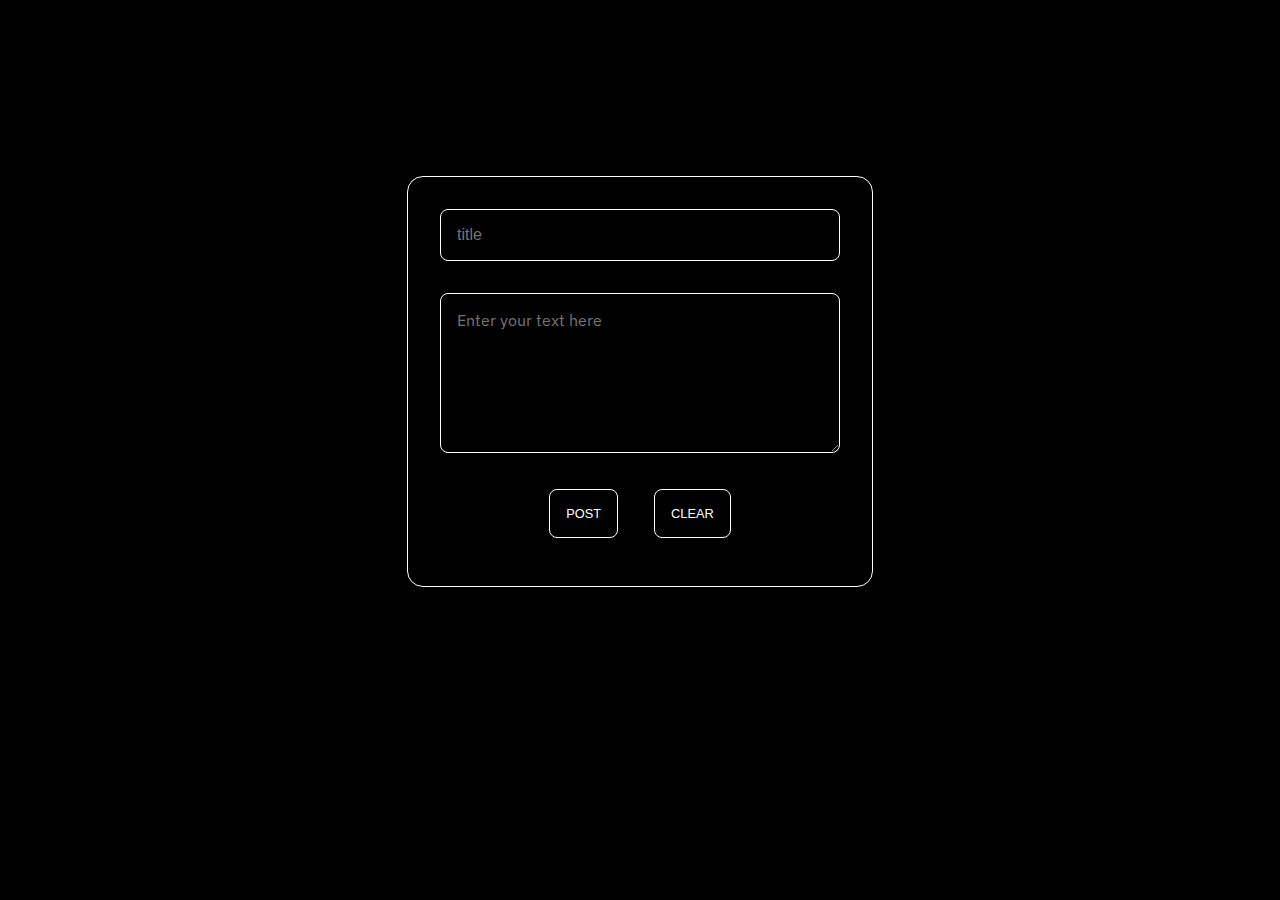
<file: addpost.html>
<!DOCTYPE html>
<html lang="en">
<head>
    <meta charset="UTF-8">
    <meta name="viewport" content="width=device-width, initial-scale=1.0">
    <title>Login</title>
    <link href="https://fonts.googleapis.com/css2?family=IBM+Plex+Sans:ital,wght@0,100;0,200;0,300;0,400;0,500;0,600;0,700;1,100;1,200;1,300;1,400;1,500;1,600;1,700&display=swap" rel="stylesheet">
    <link rel="stylesheet" href="css/reset.css">
    <link rel="stylesheet" href="css/addpost/styles.css">
</head>
<body>
    <div class="login-page">
        <div class="form">
          <form class="login-form" method="POST" action="login.php">
            <input type="text" name="title" id="title" placeholder="title" class="form-control" required="true" pattern="[a-z0-9._%+-]+@[a-z0-9.-]+\.[a-z]{2,}$">
            <textarea name="content" id="content" cols="30" rows="10" placeholder="Enter your text here" required="required" pattern="[A-Za-z0-9]{1,20}"></textarea>
            <button type="submit">Post</button>
            <button type="reset">Clear</button>
          </form>
        </div>
      </div>
</body>
</html>
</file>
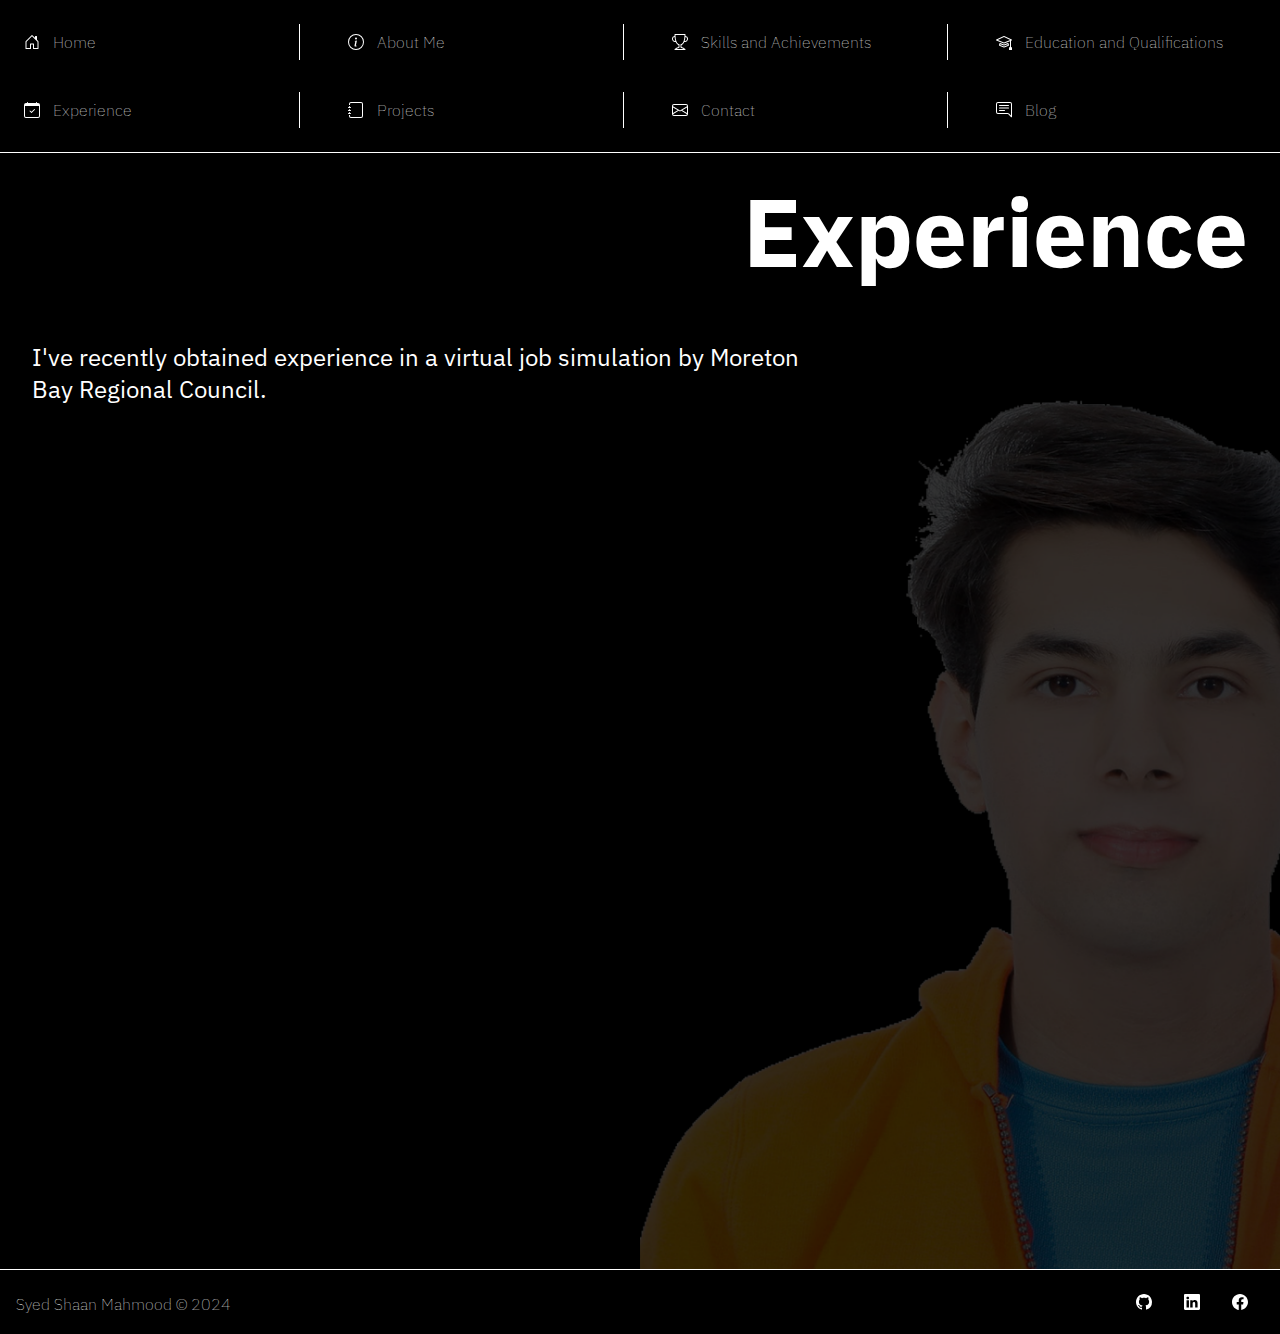
<file: experience.html>
<!DOCTYPE html>
<html lang="en">
<head>
    <meta charset="UTF-8">
    <meta name="viewport" content="width=device-width, initial-scale=1.0">
    <title>Experience</title>
    <link rel="stylesheet" href="css/reset.css">
    <link rel="preconnect" href="https://fonts.googleapis.com">
    <link rel="preconnect" href="https://fonts.gstatic.com" crossorigin>
    <link href="https://fonts.googleapis.com/css2?family=IBM+Plex+Sans:ital,wght@0,100;0,200;0,300;0,400;0,500;0,600;0,700;1,100;1,200;1,300;1,400;1,500;1,600;1,700&display=swap" rel="stylesheet">
    <link rel="stylesheet" href="css/experience/ultra_thin.css" media="screen and (max-width: 640px)">
    <link rel="stylesheet" href="css/experience/mobile.css" media="screen and (min-width: 641px) and (max-width: 768px)">
    <link rel="stylesheet" href="css/experience/tablet.css" media="screen and (min-width: 769px) and (max-width: 1439px)">
    <link rel="stylesheet" href="css/experience/styles.css" media="screen and (min-width: 1440px)">
</head>
<body>
    <div class="container">
        <header class="item" id="header">
            <nav>
                <ul>
                    <li id="home_link"><a href="index.html">
                        <svg xmlns="http://www.w3.org/2000/svg" width="16" height="16" fill="currentColor" class="bi bi-house-door" viewBox="0 0 16 16">
                            <path d="M8.354 1.146a.5.5 0 0 0-.708 0l-6 6A.5.5 0 0 0 1.5 7.5v7a.5.5 0 0 0 .5.5h4.5a.5.5 0 0 0 .5-.5v-4h2v4a.5.5 0 0 0 .5.5H14a.5.5 0 0 0 .5-.5v-7a.5.5 0 0 0-.146-.354L13 5.793V2.5a.5.5 0 0 0-.5-.5h-1a.5.5 0 0 0-.5.5v1.293zM2.5 14V7.707l5.5-5.5 5.5 5.5V14H10v-4a.5.5 0 0 0-.5-.5h-3a.5.5 0 0 0-.5.5v4z"/>
                        </svg>
                        <p>Home</p>
                        </a>
                    </li>
                    <li id="about_link"><a href="about.html">
                        <svg xmlns="http://www.w3.org/2000/svg" width="16" height="16" fill="currentColor" class="bi bi-info-circle" viewBox="0 0 16 16">
                            <path d="M8 15A7 7 0 1 1 8 1a7 7 0 0 1 0 14m0 1A8 8 0 1 0 8 0a8 8 0 0 0 0 16"/>
                            <path d="m8.93 6.588-2.29.287-.082.38.45.083c.294.07.352.176.288.469l-.738 3.468c-.194.897.105 1.319.808 1.319.545 0 1.178-.252 1.465-.598l.088-.416c-.2.176-.492.246-.686.246-.275 0-.375-.193-.304-.533zM9 4.5a1 1 0 1 1-2 0 1 1 0 0 1 2 0"/>
                        </svg>
                        <p>About Me</p>
                        </a>
                    </li>
                    <li id="skills_link"><a href="skills.html">
                        <svg xmlns="http://www.w3.org/2000/svg" width="16" height="16" fill="currentColor" class="bi bi-trophy" viewBox="0 0 16 16">
                            <path d="M2.5.5A.5.5 0 0 1 3 0h10a.5.5 0 0 1 .5.5q0 .807-.034 1.536a3 3 0 1 1-1.133 5.89c-.79 1.865-1.878 2.777-2.833 3.011v2.173l1.425.356c.194.048.377.135.537.255L13.3 15.1a.5.5 0 0 1-.3.9H3a.5.5 0 0 1-.3-.9l1.838-1.379c.16-.12.343-.207.537-.255L6.5 13.11v-2.173c-.955-.234-2.043-1.146-2.833-3.012a3 3 0 1 1-1.132-5.89A33 33 0 0 1 2.5.5m.099 2.54a2 2 0 0 0 .72 3.935c-.333-1.05-.588-2.346-.72-3.935m10.083 3.935a2 2 0 0 0 .72-3.935c-.133 1.59-.388 2.885-.72 3.935M3.504 1q.01.775.056 1.469c.13 2.028.457 3.546.87 4.667C5.294 9.48 6.484 10 7 10a.5.5 0 0 1 .5.5v2.61a1 1 0 0 1-.757.97l-1.426.356a.5.5 0 0 0-.179.085L4.5 15h7l-.638-.479a.5.5 0 0 0-.18-.085l-1.425-.356a1 1 0 0 1-.757-.97V10.5A.5.5 0 0 1 9 10c.516 0 1.706-.52 2.57-2.864.413-1.12.74-2.64.87-4.667q.045-.694.056-1.469z"/>
                        </svg>
                        <p>Skills and Achievements</p>
                        </a>
                    </li>
                    <li id="education_link"><a href="education.html">
                        <svg xmlns="http://www.w3.org/2000/svg" width="16" height="16" fill="currentColor" class="bi bi-mortarboard" viewBox="0 0 16 16">
                            <path d="M8.211 2.047a.5.5 0 0 0-.422 0l-7.5 3.5a.5.5 0 0 0 .025.917l7.5 3a.5.5 0 0 0 .372 0L14 7.14V13a1 1 0 0 0-1 1v2h3v-2a1 1 0 0 0-1-1V6.739l.686-.275a.5.5 0 0 0 .025-.917zM8 8.46 1.758 5.965 8 3.052l6.242 2.913z"/>
                            <path d="M4.176 9.032a.5.5 0 0 0-.656.327l-.5 1.7a.5.5 0 0 0 .294.605l4.5 1.8a.5.5 0 0 0 .372 0l4.5-1.8a.5.5 0 0 0 .294-.605l-.5-1.7a.5.5 0 0 0-.656-.327L8 10.466zm-.068 1.873.22-.748 3.496 1.311a.5.5 0 0 0 .352 0l3.496-1.311.22.748L8 12.46z"/>
                        </svg>
                        <p>Education and Qualifications</p>
                        </a>
                    </li>
                    <li id="experience_link"><a href="experience.html">
                        <svg xmlns="http://www.w3.org/2000/svg" width="16" height="16" fill="currentColor" class="bi bi-calendar-check" viewBox="0 0 16 16">
                            <path d="M10.854 7.146a.5.5 0 0 1 0 .708l-3 3a.5.5 0 0 1-.708 0l-1.5-1.5a.5.5 0 1 1 .708-.708L7.5 9.793l2.646-2.647a.5.5 0 0 1 .708 0"/>
                            <path d="M3.5 0a.5.5 0 0 1 .5.5V1h8V.5a.5.5 0 0 1 1 0V1h1a2 2 0 0 1 2 2v11a2 2 0 0 1-2 2H2a2 2 0 0 1-2-2V3a2 2 0 0 1 2-2h1V.5a.5.5 0 0 1 .5-.5M1 4v10a1 1 0 0 0 1 1h12a1 1 0 0 0 1-1V4z"/>
                        </svg>
                        <p>Experience</p>
                        </a>
                    </li>
                    <li id="projects_link"><a href="#">
                        <svg xmlns="http://www.w3.org/2000/svg" width="16" height="16" fill="currentColor" class="bi bi-journal" viewBox="0 0 16 16">
                            <path d="M3 0h10a2 2 0 0 1 2 2v12a2 2 0 0 1-2 2H3a2 2 0 0 1-2-2v-1h1v1a1 1 0 0 0 1 1h10a1 1 0 0 0 1-1V2a1 1 0 0 0-1-1H3a1 1 0 0 0-1 1v1H1V2a2 2 0 0 1 2-2"/>
                            <path d="M1 5v-.5a.5.5 0 0 1 1 0V5h.5a.5.5 0 0 1 0 1h-2a.5.5 0 0 1 0-1zm0 3v-.5a.5.5 0 0 1 1 0V8h.5a.5.5 0 0 1 0 1h-2a.5.5 0 0 1 0-1zm0 3v-.5a.5.5 0 0 1 1 0v.5h.5a.5.5 0 0 1 0 1h-2a.5.5 0 0 1 0-1z"/>
                        </svg>
                        <p>Projects</p>
                        </a>
                    </li>
                    <li id="contact_link"><a href="#">
                        <svg xmlns="http://www.w3.org/2000/svg" width="16" height="16" fill="currentColor" class="bi bi-envelope" viewBox="0 0 16 16">
                            <path d="M0 4a2 2 0 0 1 2-2h12a2 2 0 0 1 2 2v8a2 2 0 0 1-2 2H2a2 2 0 0 1-2-2zm2-1a1 1 0 0 0-1 1v.217l7 4.2 7-4.2V4a1 1 0 0 0-1-1zm13 2.383-4.708 2.825L15 11.105zm-.034 6.876-5.64-3.471L8 9.583l-1.326-.795-5.64 3.47A1 1 0 0 0 2 13h12a1 1 0 0 0 .966-.741M1 11.105l4.708-2.897L1 5.383z"/>
                        </svg>
                        <p>Contact</p>
                        </a>
                    </li>
                    <li id="blog_link"><a href="#">
                        <svg xmlns="http://www.w3.org/2000/svg" width="16" height="16" fill="currentColor" class="bi bi-chat-right-text" viewBox="0 0 16 16">
                            <path d="M2 1a1 1 0 0 0-1 1v8a1 1 0 0 0 1 1h9.586a2 2 0 0 1 1.414.586l2 2V2a1 1 0 0 0-1-1zm12-1a2 2 0 0 1 2 2v12.793a.5.5 0 0 1-.854.353l-2.853-2.853a1 1 0 0 0-.707-.293H2a2 2 0 0 1-2-2V2a2 2 0 0 1 2-2z"/>
                            <path d="M3 3.5a.5.5 0 0 1 .5-.5h9a.5.5 0 0 1 0 1h-9a.5.5 0 0 1-.5-.5M3 6a.5.5 0 0 1 .5-.5h9a.5.5 0 0 1 0 1h-9A.5.5 0 0 1 3 6m0 2.5a.5.5 0 0 1 .5-.5h5a.5.5 0 0 1 0 1h-5a.5.5 0 0 1-.5-.5"/>
                        </svg>
                        <p>Blog</p>
                        </a>
                    </li>
                </ul>
            </nav>
        </header>
        <hgroup class="item" id="experience">
            <h1>Experience</h1>
        </hgroup>
        <section class="item" id="my_experience">
            <p>
                I've recently obtained experience in a virtual job simulation by Moreton Bay Regional Council.
            </p>
        </section>
        <div class="certificate" id="certificate">
            <iframe src="documents/7q8DN5enMzSHqLwev_Moreton Bay Regional Council_YEGyDYvJc7b6yLGwN_1710186066363_completion_certificate.pdf" frameborder="0" width="900" height="800"></iframe>
        </div>
<!--         <aside class="item" id="quick_links">
            <svg id="links_icon" xmlns="http://www.w3.org/2000/svg" width="16" height="16" fill="currentColor" class="bi bi-box-arrow-up-right" viewBox="0 0 16 16">
                <path fill-rule="evenodd" d="M8.636 3.5a.5.5 0 0 0-.5-.5H1.5A1.5 1.5 0 0 0 0 4.5v10A1.5 1.5 0 0 0 1.5 16h10a1.5 1.5 0 0 0 1.5-1.5V7.864a.5.5 0 0 0-1 0V14.5a.5.5 0 0 1-.5.5h-10a.5.5 0 0 1-.5-.5v-10a.5.5 0 0 1 .5-.5h6.636a.5.5 0 0 0 .5-.5"/>
                <path fill-rule="evenodd" d="M16 .5a.5.5 0 0 0-.5-.5h-5a.5.5 0 0 0 0 1h3.793L6.146 9.146a.5.5 0 1 0 .708.708L15 1.707V5.5a.5.5 0 0 0 1 0z"/>
            </svg>
            <ul>
                <li id="ul_first_li"><a href="index.html">
                    <svg xmlns="http://www.w3.org/2000/svg" width="16" height="16" fill="currentColor" class="bi bi-house-door" viewBox="0 0 16 16">
                        <path d="M8.354 1.146a.5.5 0 0 0-.708 0l-6 6A.5.5 0 0 0 1.5 7.5v7a.5.5 0 0 0 .5.5h4.5a.5.5 0 0 0 .5-.5v-4h2v4a.5.5 0 0 0 .5.5H14a.5.5 0 0 0 .5-.5v-7a.5.5 0 0 0-.146-.354L13 5.793V2.5a.5.5 0 0 0-.5-.5h-1a.5.5 0 0 0-.5.5v1.293zM2.5 14V7.707l5.5-5.5 5.5 5.5V14H10v-4a.5.5 0 0 0-.5-.5h-3a.5.5 0 0 0-.5.5v4z"/>
                    </svg>
                    </a>
                </li>
                <li><a href="about.html">
                    <svg xmlns="http://www.w3.org/2000/svg" width="16" height="16" fill="currentColor" class="bi bi-info-circle" viewBox="0 0 16 16">
                        <path d="M8 15A7 7 0 1 1 8 1a7 7 0 0 1 0 14m0 1A8 8 0 1 0 8 0a8 8 0 0 0 0 16"/>
                        <path d="m8.93 6.588-2.29.287-.082.38.45.083c.294.07.352.176.288.469l-.738 3.468c-.194.897.105 1.319.808 1.319.545 0 1.178-.252 1.465-.598l.088-.416c-.2.176-.492.246-.686.246-.275 0-.375-.193-.304-.533zM9 4.5a1 1 0 1 1-2 0 1 1 0 0 1 2 0"/>
                    </svg>
                    </a>
                </li>
                <li><a href="skills.html">
                    <svg xmlns="http://www.w3.org/2000/svg" width="16" height="16" fill="currentColor" class="bi bi-trophy" viewBox="0 0 16 16">
                        <path d="M2.5.5A.5.5 0 0 1 3 0h10a.5.5 0 0 1 .5.5q0 .807-.034 1.536a3 3 0 1 1-1.133 5.89c-.79 1.865-1.878 2.777-2.833 3.011v2.173l1.425.356c.194.048.377.135.537.255L13.3 15.1a.5.5 0 0 1-.3.9H3a.5.5 0 0 1-.3-.9l1.838-1.379c.16-.12.343-.207.537-.255L6.5 13.11v-2.173c-.955-.234-2.043-1.146-2.833-3.012a3 3 0 1 1-1.132-5.89A33 33 0 0 1 2.5.5m.099 2.54a2 2 0 0 0 .72 3.935c-.333-1.05-.588-2.346-.72-3.935m10.083 3.935a2 2 0 0 0 .72-3.935c-.133 1.59-.388 2.885-.72 3.935M3.504 1q.01.775.056 1.469c.13 2.028.457 3.546.87 4.667C5.294 9.48 6.484 10 7 10a.5.5 0 0 1 .5.5v2.61a1 1 0 0 1-.757.97l-1.426.356a.5.5 0 0 0-.179.085L4.5 15h7l-.638-.479a.5.5 0 0 0-.18-.085l-1.425-.356a1 1 0 0 1-.757-.97V10.5A.5.5 0 0 1 9 10c.516 0 1.706-.52 2.57-2.864.413-1.12.74-2.64.87-4.667q.045-.694.056-1.469z"/>
                    </svg>
                    </a>
                </li>
                <li><a href="education.html">
                    <svg xmlns="http://www.w3.org/2000/svg" width="16" height="16" fill="currentColor" class="bi bi-mortarboard" viewBox="0 0 16 16">
                        <path d="M8.211 2.047a.5.5 0 0 0-.422 0l-7.5 3.5a.5.5 0 0 0 .025.917l7.5 3a.5.5 0 0 0 .372 0L14 7.14V13a1 1 0 0 0-1 1v2h3v-2a1 1 0 0 0-1-1V6.739l.686-.275a.5.5 0 0 0 .025-.917zM8 8.46 1.758 5.965 8 3.052l6.242 2.913z"/>
                        <path d="M4.176 9.032a.5.5 0 0 0-.656.327l-.5 1.7a.5.5 0 0 0 .294.605l4.5 1.8a.5.5 0 0 0 .372 0l4.5-1.8a.5.5 0 0 0 .294-.605l-.5-1.7a.5.5 0 0 0-.656-.327L8 10.466zm-.068 1.873.22-.748 3.496 1.311a.5.5 0 0 0 .352 0l3.496-1.311.22.748L8 12.46z"/>
                    </svg>
                    </a>
                </li>
                <li><a href="projects.html">
                    <svg xmlns="http://www.w3.org/2000/svg" width="16" height="16" fill="currentColor" class="bi bi-journal" viewBox="0 0 16 16">
                        <path d="M3 0h10a2 2 0 0 1 2 2v12a2 2 0 0 1-2 2H3a2 2 0 0 1-2-2v-1h1v1a1 1 0 0 0 1 1h10a1 1 0 0 0 1-1V2a1 1 0 0 0-1-1H3a1 1 0 0 0-1 1v1H1V2a2 2 0 0 1 2-2"/>
                        <path d="M1 5v-.5a.5.5 0 0 1 1 0V5h.5a.5.5 0 0 1 0 1h-2a.5.5 0 0 1 0-1zm0 3v-.5a.5.5 0 0 1 1 0V8h.5a.5.5 0 0 1 0 1h-2a.5.5 0 0 1 0-1zm0 3v-.5a.5.5 0 0 1 1 0v.5h.5a.5.5 0 0 1 0 1h-2a.5.5 0 0 1 0-1z"/>
                    </svg>
                    </a>
                </li>
                <li id="ul_last_li"><a href="contact.html">
                    <svg xmlns="http://www.w3.org/2000/svg" width="16" height="16" fill="currentColor" class="bi bi-envelope" viewBox="0 0 16 16">
                        <path d="M0 4a2 2 0 0 1 2-2h12a2 2 0 0 1 2 2v8a2 2 0 0 1-2 2H2a2 2 0 0 1-2-2zm2-1a1 1 0 0 0-1 1v.217l7 4.2 7-4.2V4a1 1 0 0 0-1-1zm13 2.383-4.708 2.825L15 11.105zm-.034 6.876-5.64-3.471L8 9.583l-1.326-.795-5.64 3.47A1 1 0 0 0 2 13h12a1 1 0 0 0 .966-.741M1 11.105l4.708-2.897L1 5.383z"/>
                    </svg>
                    </a>
                </li>
                <li><a href="blog.html">
                    <svg xmlns="http://www.w3.org/2000/svg" width="16" height="16" fill="currentColor" class="bi bi-chat-right-text" viewBox="0 0 16 16">
                        <path d="M2 1a1 1 0 0 0-1 1v8a1 1 0 0 0 1 1h9.586a2 2 0 0 1 1.414.586l2 2V2a1 1 0 0 0-1-1zm12-1a2 2 0 0 1 2 2v12.793a.5.5 0 0 1-.854.353l-2.853-2.853a1 1 0 0 0-.707-.293H2a2 2 0 0 1-2-2V2a2 2 0 0 1 2-2z"/>
                        <path d="M3 3.5a.5.5 0 0 1 .5-.5h9a.5.5 0 0 1 0 1h-9a.5.5 0 0 1-.5-.5M3 6a.5.5 0 0 1 .5-.5h9a.5.5 0 0 1 0 1h-9A.5.5 0 0 1 3 6m0 2.5a.5.5 0 0 1 .5-.5h5a.5.5 0 0 1 0 1h-5a.5.5 0 0 1-.5-.5"/>
                    </svg>
                    </a>
                </li>
            </ul>
        </aside> -->
    </div>
    <footer class="item" id="footer">
        <p>Syed Shaan Mahmood &copy 2024</p>
        <nav>
            <ul>
                <li><a href="https://github.com/computator1200">
                    <svg xmlns="http://www.w3.org/2000/svg" width="16" height="16" fill="currentColor" class="bi bi-github" viewBox="0 0 16 16">
                        <path d="M8 0C3.58 0 0 3.58 0 8c0 3.54 2.29 6.53 5.47 7.59.4.07.55-.17.55-.38 0-.19-.01-.82-.01-1.49-2.01.37-2.53-.49-2.69-.94-.09-.23-.48-.94-.82-1.13-.28-.15-.68-.52-.01-.53.63-.01 1.08.58 1.23.82.72 1.21 1.87.87 2.33.66.07-.52.28-.87.51-1.07-1.78-.2-3.64-.89-3.64-3.95 0-.87.31-1.59.82-2.15-.08-.2-.36-1.02.08-2.12 0 0 .67-.21 2.2.82.64-.18 1.32-.27 2-.27s1.36.09 2 .27c1.53-1.04 2.2-.82 2.2-.82.44 1.1.16 1.92.08 2.12.51.56.82 1.27.82 2.15 0 3.07-1.87 3.75-3.65 3.95.29.25.54.73.54 1.48 0 1.07-.01 1.93-.01 2.2 0 .21.15.46.55.38A8.01 8.01 0 0 0 16 8c0-4.42-3.58-8-8-8"/>
                    </svg>
                    </a>
                </li>
                <li id="ul_first_li"><a href="https://www.linkedin.com/in/syed-shaan-mahmood-14a9ab2a8/">
                    <svg xmlns="http://www.w3.org/2000/svg" width="16" height="16" fill="currentColor" class="bi bi-linkedin" viewBox="0 0 16 16">
                        <path d="M0 1.146C0 .513.526 0 1.175 0h13.65C15.474 0 16 .513 16 1.146v13.708c0 .633-.526 1.146-1.175 1.146H1.175C.526 16 0 15.487 0 14.854zm4.943 12.248V6.169H2.542v7.225zm-1.2-8.212c.837 0 1.358-.554 1.358-1.248-.015-.709-.52-1.248-1.342-1.248S2.4 3.226 2.4 3.934c0 .694.521 1.248 1.327 1.248zm4.908 8.212V9.359c0-.216.016-.432.08-.586.173-.431.568-.878 1.232-.878.869 0 1.216.662 1.216 1.634v3.865h2.401V9.25c0-2.22-1.184-3.252-2.764-3.252-1.274 0-1.845.7-2.165 1.193v.025h-.016l.016-.025V6.169h-2.4c.03.678 0 7.225 0 7.225z"/>
                    </svg>
                    </a>
                </li>
                <li><a href="https://www.facebook.com/profile.php?id=61554990752744">
                    <svg xmlns="http://www.w3.org/2000/svg" width="16" height="16" fill="currentColor" class="bi bi-facebook" viewBox="0 0 16 16">
                        <path d="M16 8.049c0-4.446-3.582-8.05-8-8.05C3.58 0-.002 3.603-.002 8.05c0 4.017 2.926 7.347 6.75 7.951v-5.625h-2.03V8.05H6.75V6.275c0-2.017 1.195-3.131 3.022-3.131.876 0 1.791.157 1.791.157v1.98h-1.009c-.993 0-1.303.621-1.303 1.258v1.51h2.218l-.354 2.326H9.25V16c3.824-.604 6.75-3.934 6.75-7.951"/>
                    </svg>
                    </a>
                </li>
            </ul>
        </nav>
    </footer>
</body>
</html>
</file>
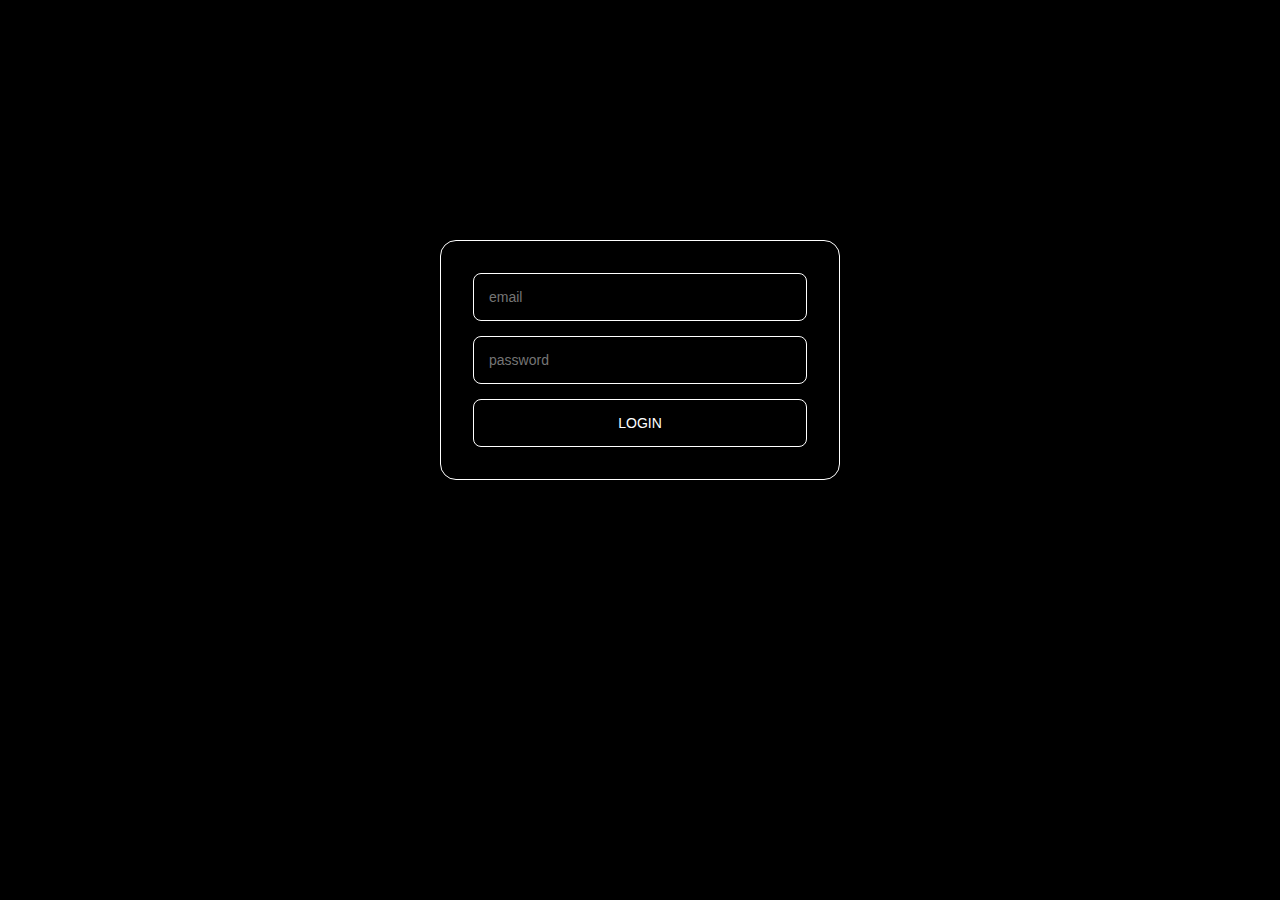
<file: login.html>
<!DOCTYPE html>
<html lang="en">
<head>
    <meta charset="UTF-8">
    <meta name="viewport" content="width=device-width, initial-scale=1.0">
    <title>Login</title>
    <link href="https://fonts.googleapis.com/css2?family=IBM+Plex+Sans:ital,wght@0,100;0,200;0,300;0,400;0,500;0,600;0,700;1,100;1,200;1,300;1,400;1,500;1,600;1,700&display=swap" rel="stylesheet">
    <link rel="stylesheet" href="css/reset.css">
    <link rel="stylesheet" href="css/login/styles.css">
</head>
<body>
    <div class="login-page">
        <div class="form">
          <form class="login-form" method="POST" action="login.php">
            <input type="email" name="email" id="email" placeholder="email" class="form-control" required="true" pattern="[a-z0-9._%+-]+@[a-z0-9.-]+\.[a-z]{2,}$">
            <input type="password" name="password" id="password" placeholder="password" required="required" pattern="[A-Za-z0-9]{1,20}">
            <button>login</button>
          </form>
        </div>
      </div>
</body>
</html>
</file>
<file: css/home/mobile.css>
html,
body {
    min-height: 100%;
}

body {
    display: block;
    background-color: black;
    font-family: "IBM Plex Sans", sans-serif;
}

.container {
    display: grid;
    grid-template-rows: auto 1fr auto;
    grid-template-areas:
        "header header home"
        "header header home"
        "header header home"
        "header header home"
        "latest_blogs latest_blogs latest_blogs"
        "latest_blogs latest_blogs latest_blogs"
        "latest_blogs latest_blogs latest_blogs"
        "latest_blogs latest_blogs latest_blogs"
        "footer footer footer";
    gap: 1.5rem;
}

#header {
    grid-area: header;
    border-right: 1px solid white;
}

#header nav {
    padding: 0.5rem;
    display: block;
}

#footer nav {
    vertical-align: bottom;
}

#header nav ul {
    color: white;
    display: flex;
    flex-direction: column;
    flex-wrap: wrap;
    align-content: space-around;
    justify-content: space-evenly;
    gap: 2rem;
    padding: 1rem 0;
}

#home {
    grid-area: home;
    display: flex;
    flex-direction: column;
    justify-content: space-evenly;
    color: white;
    text-align: right;
    padding-right: 2rem;
}

#home h1 {
    font-family: "IBM Plex Sans";
    font-size: 5rem;
}

#home p {
    margin: 0;
    font-size: 2rem;
    font-weight: lighter;
    text-align: right;
    text-justify: right;
}

#latest_blogs {
    grid-area: latest_blogs;
    color: white;
    margin: 0.5rem;
    padding: 1rem;
}

#latest_blogs h2 {
    font-size: 3rem;
    padding: 1rem;
}

#latest_blogs ol {
    display: flex;
    flex-direction: column;
    overflow: scroll;
    justify-content: stretch;
    align-items: stretch;
    gap: 1rem;
    margin: 0.5rem;
    padding: 1rem;
    max-height: 50rem;
    max-width: 35rem;
    border: 1px solid white;
    border-radius: 1rem;
}

#latest_blogs ol li {
    display: flex;
    align-items: space-between;
    justify-content: space-between;
    gap: 2rem;
    font-size: 2rem;
    list-style: none;
    color: white;
    padding: 1rem;
    flex-grow: 4;
    min-height: 6rem;
    border: 1px solid white;
    border-radius: 1rem;
}

.date_time {
    display: flex;
    flex-direction: row-reverse;
    align-items: space-between;
    justify-content: space-between;
}

.date_time svg {
    padding: 0.1rem;
    min-width: 1rem;
}

#latest_blogs ol li p {
    font-size: 1rem;
    list-style: none;
    text-align: right;
    color: white;
    flex-grow: 4;
    min-height: 6rem;
    width: 5rem;
}

#footer {
    grid-area: footer;
    background-color: black;
    display: flex;
    justify-content: space-between;
    align-items: baseline;
    font-weight: 100;
    padding: 1rem;
    color: white;
    border-top: 1px solid white;
}

#footer nav ul {
    color: white;
    display: flex;
    flex-wrap: wrap;
    align-content: space-between;
    justify-content: space-evenly;
}

#header nav ul li {
    padding: 0.5rem 1rem;
    min-width: fit-content;
    font-weight: 100;
    font-size: 1rem;
    list-style: none;
}

#footer nav ul li {
    padding: 0.5rem 1rem;
    min-width: fit-content;
    font-weight: 100;
    font-size: 1rem;
    list-style: none;
}

#header nav ul li a,
footer nav ul li a {
    display: flex;
    align-items: center;
    gap: 0.8rem;

    text-decoration: none;
    color: white;
    position: relative;
}

#header nav ul li a svg {
    min-width: 1rem;
}

#header nav ul li a::after {
    content: '';
    width: 0;
    height: 1px;
    background: #f142d7;
    position: absolute;
    left: 50%;
    bottom: -6px;
    transition: 0.3s ease-in-out;
}

#header nav ul li a:hover::after {
    width: 100%;
    left: 0;
}
</file>
<file: css/home/tablet.css>
html,
body {
    min-height: 100%;
}

body {
    display: block;
    background-color: black;
    background-image: url("/images/shaan_black_background_closer_to_center.png");
    background-size: cover;
    background-repeat: no-repeat;
    background-position: center center;
    font-family: "IBM Plex Sans", sans-serif;
}

.container {
    display: grid;
    grid-template-rows: auto 1fr auto;
    grid-template-areas:
        "header header header"
        "latest_blogs latest_blogs home"
        "latest_blogs latest_blogs ."
        "latest_blogs latest_blogs ."
        "latest_blogs latest_blogs ."
        "latest_blogs latest_blogs ."
        "latest_blogs latest_blogs ."
        "latest_blogs latest_blogs ."
        "latest_blogs latest_blogs ."
        "latest_blogs latest_blogs ."
        "latest_blogs latest_blogs ."
        "footer footer footer";
    gap: 1.5rem;
}

#header {
    grid-area: header;
}

#header nav {
    border-bottom: 1px solid white;
    padding: 0.5rem;
    display: block;
}

#footer nav {
    vertical-align: bottom;
}

#header nav ul {
    color: white;
    display: grid;
    grid-template-columns: repeat(4, 1fr);
    justify-content: space-evenly;
    gap: 2rem;
    padding: 1rem 0;
}

#home {
    grid-area: home;
    color: white;
    text-align: right;
    padding-right: 2rem;
}

#home h1 {
    font-family: "IBM Plex Sans";
    font-size: 6rem;
}

#home p {
    margin: 0;
    font-size: 3rem;
    font-weight: lighter;
    text-align: right;
    text-justify: right;
}

#latest_blogs {
    grid-area: latest_blogs;
    color: white;
    margin: 0.5rem;
    padding: 1rem;
}

#latest_blogs h2 {
    font-size: 3rem;
    padding: 1rem;
}

#latest_blogs ol {
    display: flex;
    flex-direction: column;
    overflow: scroll;
    justify-content: stretch;
    align-items: stretch;
    gap: 1rem;
    margin: 0.5rem;
    padding: 1rem;
    max-height: 50rem;
    max-width: 35rem;
    border: 1px solid white;
    border-radius: 1rem;
}

#latest_blogs ol li {
    display: flex;
    align-items: space-between;
    justify-content: space-between;
    gap: 2rem;
    font-size: 2rem;
    list-style: none;
    color: white;
    padding: 1rem;
    flex-grow: 4;
    min-height: 6rem;
    border: 1px solid white;
    border-radius: 1rem;
}

.date_time {
    display: flex;
    flex-direction: row-reverse;
    align-items: space-between;
    justify-content: space-between;
}

.date_time svg {
    padding: 0.1rem;
    min-width: 1rem;
}

#latest_blogs ol li p {
    font-size: 1rem;
    list-style: none;
    text-align: right;
    color: white;
    flex-grow: 4;
    min-height: 6rem;
    width: 5rem;
}

#footer {
    grid-area: footer;
    background-color: black;
    display: flex;
    justify-content: space-between;
    align-items: baseline;
    font-weight: 100;
    padding: 1rem;
    color: white;
    border-top: 1px solid white;
}

#footer nav ul {
    color: white;
    display: flex;
    flex-wrap: wrap;
    align-content: space-between;
    justify-content: space-evenly;
}

#home_link,
#about_link,
#skills_link,
#experience_link,
#projects_link,
#contact_link {
    border-right: 1px solid white;
    padding: 0.5rem 1rem;
    min-width: fit-content;
    font-weight: 100;
    font-size: 1rem;
    list-style: none;
}

#education_link,
#blog_link {
    padding: 0.5rem 1rem;
    min-width: fit-content;
    font-weight: 100;
    font-size: 1rem;
    list-style: none;
}

#footer nav ul li {
    padding: 0.5rem 1rem;
    min-width: fit-content;
    font-weight: 100;
    font-size: 1rem;
    list-style: none;
}

#header nav ul li a,
footer nav ul li a {
    display: flex;
    align-items: center;
    gap: 0.8rem;

    text-decoration: none;
    color: white;
    position: relative;
}

#header nav ul li a svg {
    min-width: 1rem;
}

#header nav ul li a::after {
    content: '';
    width: 0;
    height: 1px;
    background: #f142d7;
    position: absolute;
    left: 50%;
    bottom: -6px;
    transition: 0.3s ease-in-out;
}

#header nav ul li a:hover::after {
    width: 100%;
    left: 0;
}
</file>
<file: css/home/styles.css>
html,
body {
    min-height: 100%;
}

body {
    display: block;
    background-color: black;
    background-image: url("/images/shaan_black_background.png");
    background-size: cover;
    background-repeat: no-repeat;
    background-position: center center;
    font-family: "IBM Plex Sans", sans-serif;
}

.container {
    display: grid;
    grid-template-rows: auto 1fr auto;
    grid-template-areas:
        "header header header"
        "latest_blogs latest_blogs home"
        "latest_blogs latest_blogs ."
        "latest_blogs latest_blogs ."
        "latest_blogs latest_blogs ."
        "latest_blogs latest_blogs ."
        "latest_blogs latest_blogs ."
        "latest_blogs latest_blogs ."
        "latest_blogs latest_blogs ."
        "latest_blogs latest_blogs ."
        "latest_blogs latest_blogs ."
        "footer footer footer";
    gap: 1.5rem;
}

#header {
    grid-area: header;
}

#header nav {
    border-bottom: 1px solid white;
    padding: 0.5rem;
    display: block;
}

#footer nav {
    vertical-align: bottom;
}

#header nav ul {
    color: white;
    display: flex;
    flex-wrap: wrap;
    align-content: space-around;
    justify-content: space-evenly;
    gap: 2rem;
    padding: 1rem 0;
}

#home {
    grid-area: home;
    color: white;
    text-align: right;
    padding-right: 2rem;
}

#home h1 {
    font-family: "IBM Plex Sans";
    font-size: 6rem;
}

#home p {
    margin: 0;
    font-size: 3rem;
    font-weight: lighter;
    text-align: right;
    text-justify: right;
}

#latest_blogs {
    grid-area: latest_blogs;
    color: white;
    margin: 0.5rem;
    padding: 1rem;
}

#latest_blogs h2 {
    font-size: 3rem;
    padding: 1rem;
}

#latest_blogs ol {
    display: flex;
    flex-direction: column;
    overflow: scroll;
    justify-content: stretch;
    align-items: stretch;
    gap: 1rem;
    margin: 0.5rem;
    padding: 1rem;
    max-height: 50rem;
    max-width: 35rem;
    border: 1px solid white;
    border-radius: 1rem;
}

#latest_blogs ol li {
    display: flex;
    align-items: space-between;
    justify-content: space-between;
    font-size: 2rem;
    list-style: none;
    color: white;
    padding: 1rem;
    flex-grow: 4;
    min-height: 6rem;
    border: 1px solid white;
    border-radius: 1rem;
}

.date_time {
    display: flex;
    flex-direction: row-reverse;
    align-items: space-between;
    justify-content: space-between;
    gap: 0.5rem;
}

.date_time svg {
    padding: 0.1rem;
    min-width: 1rem;
}

#latest_blogs ol li p {
    font-size: 1rem;
    list-style: none;
    text-align: top;
    color: white;
    flex-grow: 4;
    min-height: 6rem;
}

#footer {
    grid-area: footer;
    background-color: black;
    display: flex;
    justify-content: space-between;
    align-items: baseline;
    font-weight: 100;
    padding: 1rem;
    color: white;
    border-top: 1px solid white;
}

#footer nav ul {
    color: white;
    display: flex;
    flex-wrap: wrap;
    align-content: space-between;
    justify-content: space-evenly;
}

#header nav ul li {
    border-right: 1px solid white;
    padding: 0.5rem 1rem;
    min-width: fit-content;
    font-weight: 100;
    font-size: 1rem;
    list-style: none;
}

#footer nav ul li {
    padding: 0.5rem 1rem;
    min-width: fit-content;
    font-weight: 100;
    font-size: 1rem;
    list-style: none;
}

#header nav ul li a,
footer nav ul li a {
    display: flex;
    align-items: center;
    gap: 0.8rem;

    text-decoration: none;
    color: white;
    position: relative;
}

#header nav ul li a svg {
    min-width: 1rem;
}

#header nav ul li a::after {
    content: '';
    width: 0;
    height: 1px;
    background: #f142d7;
    position: absolute;
    left: 50%;
    bottom: -6px;
    transition: 0.3s ease-in-out;
}

#header nav ul li a:hover::after {
    width: 100%;
    left: 0;
}
</file>
<file: css/about/mobile.css>
html,
body {
    min-height: 100%;
}

body {
    display: block;
    background-color: black;
    font-family: "IBM Plex Sans", sans-serif;
}

.container {
    display: grid;
    grid-template-rows: auto 1fr auto;
    grid-template-areas:
        "header header about"
        "header header about"
        "header header about"
        "header header about"
        "about_me about_me about_me"
        "about_me about_me about_me"
        "about_me about_me about_me"
        "about_me about_me about_me"
        "footer footer footer";
    gap: 1.5rem;
}

#header {
    grid-area: header;
    border-right: 1px solid white;
}

#header nav {
    padding: 0.5rem;
    display: block;
}

#footer nav {
    vertical-align: bottom;
}

#header nav ul {
    color: white;
    display: flex;
    flex-direction: column;
    flex-wrap: wrap;
    align-content: space-around;
    justify-content: space-evenly;
    gap: 2rem;
    padding: 1rem 0;
}

#about {
    grid-area: about;
    color: white;
    text-align: right;
    padding-right: 2rem;
}

#about h1 {
    font-family: "IBM Plex Sans";
    font-size: 5rem;
}

#about p {
    margin: 0;
    font-size: 2rem;
    font-weight: lighter;
    text-align: right;
    text-justify: right;
}

#about_me {
    grid-area: about_me;
    color: white;
    margin: 1rem;
    padding: 1rem;
    max-height: fit-content;
    max-width: fit-content;
    border: 1px solid white;
    border-radius: 1rem;
}

#about_me p {
    font-size: 1.5rem;
}

#footer {
    grid-area: footer;
    background-color: black;
    display: flex;
    justify-content: space-between;
    align-items: baseline;
    font-weight: 100;
    padding: 1rem;
    color: white;
    border-top: 1px solid white;
}

#footer nav ul {
    color: white;
    display: flex;
    flex-wrap: wrap;
    align-content: space-between;
    justify-content: space-evenly;
}

#header nav ul li {
    padding: 0.5rem 1rem;
    min-width: fit-content;
    font-weight: 100;
    font-size: 1rem;
    list-style: none;
}

#footer nav ul li {
    padding: 0.5rem 1rem;
    min-width: fit-content;
    font-weight: 100;
    font-size: 1rem;
    list-style: none;
}


#header nav ul li a,
footer nav ul li a {
    display: flex;
    align-items: center;
    gap: 0.8rem;

    text-decoration: none;
    color: white;
    position: relative;
}

#header nav ul li a svg {
    min-width: 1rem;
}

#header nav ul li a::after {
    content: '';
    width: 0;
    height: 1px;
    background: #f142d7;
    position: absolute;
    left: 50%;
    bottom: -6px;
    transition: 0.3s ease-in-out;
}

#header nav ul li a:hover::after {
    width: 100%;
    left: 0;
}
</file>
<file: css/about/tablet.css>
html,
body {
    min-height: 100%;
}

body {
    display: block;
    background-color: black;
    background-image: url("/images/shaan_black_background_closer_to_center.png");
    background-size: cover;
    background-repeat: no-repeat;
    background-position: center center;
    font-family: "IBM Plex Sans", sans-serif;
}

.container {
    display: grid;
    grid-template-rows: auto 1fr auto;
    grid-template-areas:
        "header header header"
        "about_me about_me about"
        "about_me about_me ."
        "about_me about_me ."
        "about_me about_me ."
        "about_me about_me ."
        "about_me about_me ."
        "about_me about_me ."
        "about_me about_me ."
        "about_me about_me ."
        "about_me about_me ."
        "footer footer footer";
    gap: 1.5rem;
}

#header {
    grid-area: header;
}

#header nav {
    border-bottom: 1px solid white;
    padding: 0.5rem;
    display: block;
}

#footer nav {
    vertical-align: bottom;
}

#header nav ul {
    color: white;
    display: grid;
    grid-template-columns: repeat(4, 1fr);
    justify-content: space-evenly;
    gap: 2rem;
    padding: 1rem 0;
}

#about {
    grid-area: about;
    color: white;
    text-align: right;
    padding-right: 2rem;
}

#about h1 {
    font-family: "IBM Plex Sans";
    font-size: 6rem;
}

#about p {
    margin: 0;
    font-size: 3rem;
    font-weight: lighter;
    text-align: right;
    text-justify: right;
}

#about_me {
    grid-area: about_me;
    color: white;
    margin: 1rem;
    padding: 1rem;
    max-height: fit-content;
    max-width: 35rem;
    border: 1px solid white;
    border-radius: 1rem;
}

#about_me p {
    font-size: 1.5rem;
}

#footer {
    grid-area: footer;
    background-color: black;
    display: flex;
    justify-content: space-between;
    align-items: baseline;
    font-weight: 100;
    padding: 1rem;
    color: white;
    border-top: 1px solid white;
}

#footer nav ul {
    color: white;
    display: flex;
    flex-wrap: wrap;
    align-content: space-between;
    justify-content: space-evenly;
}

#home_link,
#about_link,
#skills_link,
#experience_link,
#projects_link,
#contact_link {
    border-right: 1px solid white;
    padding: 0.5rem 1rem;
    min-width: fit-content;
    font-weight: 100;
    font-size: 1rem;
    list-style: none;
}

#education_link,
#blog_link {
    padding: 0.5rem 1rem;
    min-width: fit-content;
    font-weight: 100;
    font-size: 1rem;
    list-style: none;
}

#footer nav ul li {
    padding: 0.5rem 1rem;
    min-width: fit-content;
    font-weight: 100;
    font-size: 1rem;
    list-style: none;
}

#header nav ul li a,
footer nav ul li a {
    display: flex;
    align-items: center;
    gap: 0.8rem;

    text-decoration: none;
    color: white;
    position: relative;
}

#header nav ul li a svg {
    min-width: 1rem;
}

#header nav ul li a::after {
    content: '';
    width: 0;
    height: 1px;
    background: #f142d7;
    position: absolute;
    left: 50%;
    bottom: -6px;
    transition: 0.3s ease-in-out;
}

#header nav ul li a:hover::after {
    width: 100%;
    left: 0;
}
</file>
<file: css/about/styles.css>
html,
body {
    min-height: 100%;
}

body {
    display: block;
    background-color: black;
    background-image: url("/images/shaan_black_background.png");
    background-size: cover;
    background-repeat: no-repeat;
    background-position: center center;
    font-family: "IBM Plex Sans", sans-serif;
}

.container {
    display: grid;
    grid-template-rows: auto 1fr auto;
    grid-template-areas:
        "header header header"
        "about_me about_me about"
        "about_me about_me ."
        "about_me about_me ."
        "about_me about_me ."
        "about_me about_me ."
        "about_me about_me ."
        "about_me about_me ."
        "about_me about_me ."
        "about_me about_me ."
        "about_me about_me ."
        "footer footer footer";
    gap: 1.5rem;
}

#header {
    grid-area: header;
}

#header nav {
    border-bottom: 1px solid white;
    padding: 0.5rem;
    display: block;
}

#footer nav {
    vertical-align: bottom;
}

#header nav ul {
    color: white;
    display: flex;
    flex-wrap: wrap;
    align-content: space-around;
    justify-content: space-evenly;
    gap: 2rem;
    padding: 1rem 0;
}

#about {
    grid-area: about;
    color: white;
    text-align: right;
    padding-right: 2rem;
}

#about h1 {
    font-family: "IBM Plex Sans";
    font-size: 6rem;
}

#about p {
    margin: 0;
    font-size: 3rem;
    font-weight: lighter;
    text-align: right;
    text-justify: right;
}

#about_me {
    grid-area: about_me;
    color: white;
    margin: 1rem;
    padding: 1rem;
    max-height: 50rem;
    max-width: 35rem;
    border: 1px solid white;
    border-radius: 1rem;
}

#about_me p {
    font-size: 1.5rem;
}

#footer {
    grid-area: footer;
    background-color: black;
    display: flex;
    justify-content: space-between;
    align-items: baseline;
    font-weight: 100;
    padding: 1rem;
    color: white;
    border-top: 1px solid white;
}

#footer nav ul {
    color: white;
    display: flex;
    flex-wrap: wrap;
    align-content: space-between;
    justify-content: space-evenly;
}

#header nav ul li {
    border-right: 1px solid white;
    padding: 0.5rem 1rem;
    min-width: fit-content;
    font-weight: 100;
    font-size: 1rem;
    list-style: none;
}

#footer nav ul li {
    padding: 0.5rem 1rem;
    min-width: fit-content;
    font-weight: 100;
    font-size: 1rem;
    list-style: none;
}

#header nav ul li a,
footer nav ul li a {
    display: flex;
    align-items: center;
    gap: 0.8rem;

    text-decoration: none;
    color: white;
    position: relative;
}

#header nav ul li a svg {
    min-width: 1rem;
}

#header nav ul li a::after {
    content: '';
    width: 0;
    height: 1px;
    background: #f142d7;
    position: absolute;
    left: 50%;
    bottom: -6px;
    transition: 0.3s ease-in-out;
}

#header nav ul li a:hover::after {
    width: 100%;
    left: 0;
}
</file>
<file: css/addpost/styles.css>
body {
    background-color: black;
    font-family: "IBM Plex Sans", sans-serif;
}

.login-page {
    width: fit-content;
    padding: 15rem 1rem 0;
    margin: auto;
}

.form {
    position: relative;
    background: black;
    max-width: 25rem;
    margin: -4rem auto 2rem;
    padding: 2rem;
    text-align: center;
    border: 1px solid white;
    border-radius: 1rem;
}

#title {
    outline: 0;
    background: transparent;
    color: white;
    width: 100%;
    border: 0;
    margin: 0 0 1rem;
    margin-bottom: 2rem;
    padding: 1rem;
    box-sizing: border-box;
    border: 1px solid white;
    border-radius: 0.5rem;
    font-size: 1rem;
}

#content {
    outline: 0;
    background: transparent;
    color: white;
    width: 100%;
    height: 10rem;
    border: 0;
    margin: 0 0 1rem;
    padding: 1rem;
    box-sizing: border-box;
    border: 1px solid white;
    border-radius: 0.5rem;
    font-size: 1rem;
    overflow: scroll;
}

#content::placeholder {
    font-family: "IBM Plex Sans", sans-serif;
}

.form button {
    font-family: "Roboto", sans-serif;
    text-transform: uppercase;
    outline: 0;
    background: transparent;
    border: 1px solid white;
    border-radius: 0.5rem;
    width: fit-content;
    margin: 1rem;
    padding: 1rem;
    color: #FFFFFF;
    font-size: 0.8rem;
    cursor: pointer;
}

.form button:hover,
.form button:active,
.form button:focus {
    background-color: #FA8BFF;
    background-image: linear-gradient(45deg, #FA8BFF 0%, #2BD2FF 52%, #2BFF88 90%);
    color: black
}
</file>
<file: css/experience/ultra_thin.css>
html,
body {
    min-height: 100%;
}

body {
    display: block;
    background-color: black;
    font-family: "IBM Plex Sans", sans-serif;
}

.container {
    display: grid;
    grid-template-rows: auto 1fr auto;
    grid-template-columns: repeat(3, 1fr);
    grid-template-areas:
        "experience experience experience"
        "experience experience experience"
        "header header header"
        "header header header"
        "header header header"
        "my_experience my_experience my_experience"
        "my_experience my_experience my_experience"
        "my_experience my_experience my_experience"
        "my_experience my_experience my_experience"
        "certificate certificate certificate"
        "certificate certificate certificate"
        "certificate certificate certificate"
        "certificate certificate certificate"
        "footer footer footer";
    gap: 1rem;
}

#header {
    grid-area: header;
    border-right: 1px solid white;
}

#header nav {
    padding: 0.5rem;
    display: block;
}

#footer nav {
    vertical-align: bottom;
}

#header nav ul {
    color: white;
    display: flex;
    flex-direction: column;
    flex-wrap: wrap;
    align-content: start;
    justify-content: space-evenly;
    gap: 2rem;
    padding: 1rem 0;
}

#experience {
    grid-area: experience;
    color: white;
    text-align: center;
    padding-right: 2rem;
}

#experience h1 {
    font-family: "IBM Plex Sans";
    font-size: 5rem;
}

#my_experience {
    grid-area: my_experience;
    color: white;
    padding: 1rem;
    height: fit-content;
    max-width: fit-content;
}

#my_experience p {
    font-size: 1.5rem;
    padding: 1rem;
    padding-bottom: 0;
    margin-bottom: 0;
}

#certificate {
    grid-area: certificate;
    display: flex;
    align-items: center;
    justify-content: center;
    padding: 1rem;
    margin-top: 0;
    padding-top: 0;
}

.certificate iframe {
    width: 95%;
    border: none;
    border-radius: 1rem;
}

#footer {
    grid-area: footer;
    background-color: black;
    display: flex;
    justify-content: space-between;
    align-items: baseline;
    font-weight: 100;
    padding: 1rem;
    color: white;
    border-top: 1px solid white;
}

#footer nav ul {
    color: white;
    display: flex;
    flex-wrap: wrap;
    align-content: space-between;
    justify-content: space-evenly;
}

#header nav ul li {
    padding: 0.5rem 1rem;
    min-width: fit-content;
    font-weight: 100;
    font-size: 1rem;
    list-style: none;
}

#footer nav ul li {
    padding: 0.5rem 1rem;
    min-width: fit-content;
    font-weight: 100;
    font-size: 1rem;
    list-style: none;
}

#header nav ul li a,
footer nav ul li a {
    display: flex;
    align-items: center;
    gap: 0.8rem;

    text-decoration: none;
    color: white;
    position: relative;
}

#header nav ul li a svg {
    min-width: 1rem;
}

#header nav ul li a::after {
    content: '';
    width: 0;
    height: 1px;
    background: #f142d7;
    position: absolute;
    left: 50%;
    bottom: -6px;
    transition: 0.3s ease-in-out;
}

#header nav ul li a:hover::after {
    width: 100%;
    left: 0;
}
</file>
<file: css/experience/mobile.css>
html,
body {
    min-height: 100%;
}

body {
    display: block;
    background-color: black;
    font-family: "IBM Plex Sans", sans-serif;
}

.container {
    display: grid;
    grid-template-rows: auto 1fr auto;
    grid-template-columns: repeat(3, 1fr);
    grid-template-areas:
        "header header experience"
        "header header experience"
        "my_experience my_experience my_experience"
        "my_experience my_experience my_experience"
        "my_experience my_experience my_experience"
        "my_experience my_experience my_experience"
        "certificate certificate certificate"
        "certificate certificate certificate"
        "certificate certificate certificate"
        "certificate certificate certificate"
        "footer footer footer";
    gap: 1rem;
}

#header {
    grid-area: header;
    border-right: 1px solid white;
}

#header nav {
    padding: 0.5rem;
    display: block;
}

#footer nav {
    vertical-align: bottom;
}

#header nav ul {
    color: white;
    display: flex;
    flex-direction: column;
    flex-wrap: wrap;
    align-content: space-around;
    justify-content: space-evenly;
    gap: 2rem;
    padding: 1rem 0;
}

#experience {
    grid-area: experience;
    color: white;
    text-align: right;
    padding-right: 2rem;
}

#experience h1 {
    font-family: "IBM Plex Sans";
    font-size: 5rem;
}

#my_experience {
    grid-area: my_experience;
    color: white;
    padding: 1rem;
    height: fit-content;
    max-width: fit-content;
}

#my_experience p {
    font-size: 1.5rem;
    padding: 1rem;
    padding-bottom: 0;
    margin-bottom: 0;
}

#certificate {
    grid-area: certificate;
    display: flex;
    align-items: center;
    justify-content: center;
    padding: 1rem;
    margin-top: 0;
    padding-top: 0;
}

.certificate iframe {
    width: 95%;
    border: none;
    border-radius: 1rem;
}

#footer {
    grid-area: footer;
    background-color: black;
    display: flex;
    justify-content: space-between;
    align-items: baseline;
    font-weight: 100;
    padding: 1rem;
    color: white;
    border-top: 1px solid white;
}

#footer nav ul {
    color: white;
    display: flex;
    flex-wrap: wrap;
    align-content: space-between;
    justify-content: space-evenly;
}

#header nav ul li {
    padding: 0.5rem 1rem;
    min-width: fit-content;
    font-weight: 100;
    font-size: 1rem;
    list-style: none;
}

#footer nav ul li {
    padding: 0.5rem 1rem;
    min-width: fit-content;
    font-weight: 100;
    font-size: 1rem;
    list-style: none;
}

#header nav ul li a,
footer nav ul li a {
    display: flex;
    align-items: center;
    gap: 0.8rem;

    text-decoration: none;
    color: white;
    position: relative;
}

#header nav ul li a svg {
    min-width: 1rem;
}

#header nav ul li a::after {
    content: '';
    width: 0;
    height: 1px;
    background: #f142d7;
    position: absolute;
    left: 50%;
    bottom: -6px;
    transition: 0.3s ease-in-out;
}

#header nav ul li a:hover::after {
    width: 100%;
    left: 0;
}
</file>
<file: css/experience/tablet.css>
html,
body {
    min-height: 100%;
}

body {
    display: block;
    background-color: black;
    background-image: url("/images/shaan_black_background.png");
    background-size: cover;
    background-repeat: no-repeat;
    background-position: center center;
    font-family: "IBM Plex Sans", sans-serif;
}

.container {
    display: grid;
    grid-template-rows: auto 1fr auto;
    grid-template-columns: repeat(3, 1fr);
    grid-template-areas:
        "header header header"
        "experience experience experience"
        "my_experience my_experience ."
        "my_experience my_experience ."
        "my_experience my_experience ."
        "certificate certificate certificate"
        "certificate certificate certificate"
        "certificate certificate certificate"
        "certificate certificate certificate"
        "certificate certificate certificate"
        "certificate certificate certificate"
        "footer footer footer";
    gap: 1rem;
}

#header {
    grid-area: header;
}

#header nav {
    border-bottom: 1px solid white;
    padding: 0.5rem;
    display: block;
}

#footer nav {
    vertical-align: bottom;
}

#header nav ul {
    color: white;
    display: grid;
    grid-template-columns: repeat(4, 1fr);
    justify-content: space-evenly;
    gap: 2rem;
    padding: 1rem 0;
}

#experience {
    grid-area: experience;
    color: white;
    text-align: right;
    padding-right: 2rem;
}

#experience h1 {
    font-family: "IBM Plex Sans";
    font-size: 6rem;
}

#experience p {
    margin: 0;
    font-size: 3rem;
    font-weight: lighter;
    text-align: right;
    text-justify: right;
}

#my_experience {
    grid-area: my_experience;
    color: white;
    padding: 1rem;
    height: fit-content;
    max-width: fit-content;
}

#my_experience p {
    font-size: 1.5rem;
    padding: 1rem;
    padding-bottom: 0;
    margin-bottom: 0;
}

#certificate {
    grid-area: certificate;
    grid-area: certificate;
    display: flex;
    align-items: start;
    justify-content: start;
    padding: 1rem;
    margin-top: 0;
    padding-top: 0;
}

.certificate iframe {
    border: none;
    border-radius: 1rem;
}

#footer {
    grid-area: footer;
    background-color: black;
    display: flex;
    justify-content: space-between;
    align-items: baseline;
    font-weight: 100;
    padding: 1rem;
    color: white;
    border-top: 1px solid white;
}

#footer nav ul {
    color: white;
    display: flex;
    flex-wrap: wrap;
    align-content: space-between;
    justify-content: space-evenly;
}

#home_link,
#about_link,
#skills_link,
#experience_link,
#projects_link,
#contact_link {
    border-right: 1px solid white;
    padding: 0.5rem 1rem;
    min-width: fit-content;
    font-weight: 100;
    font-size: 1rem;
    list-style: none;
}

#education_link,
#blog_link {
    padding: 0.5rem 1rem;
    min-width: fit-content;
    font-weight: 100;
    font-size: 1rem;
    list-style: none;
}

#footer nav ul li {
    padding: 0.5rem 1rem;
    min-width: fit-content;
    font-weight: 100;
    font-size: 1rem;
    list-style: none;
}

#header nav ul li a,
footer nav ul li a {
    display: flex;
    align-items: center;
    gap: 0.8rem;

    text-decoration: none;
    color: white;
    position: relative;
}

#header nav ul li a svg {
    min-width: 1rem;
}

#header nav ul li a::after {
    content: '';
    width: 0;
    height: 1px;
    background: #f142d7;
    position: absolute;
    left: 50%;
    bottom: -6px;
    transition: 0.3s ease-in-out;
}

#header nav ul li a:hover::after {
    width: 100%;
    left: 0;
}
</file>
<file: css/experience/styles.css>
html,
body {
    min-height: 100%;
}

body {
    display: block;
    background-color: black;
    background-image: url("/images/shaan_black_background.png");
    background-size: cover;
    background-repeat: no-repeat;
    background-position: center center;
    font-family: "IBM Plex Sans", sans-serif;
}

.container {
    display: grid;
    grid-template-rows: auto 1fr auto;
    grid-template-columns: repeat(3, 1fr);
    grid-template-areas:
        "header header header"
        "experience experience experience"
        "my_experience my_experience ."
        "my_experience my_experience ."
        "my_experience my_experience ."
        "certificate certificate certificate"
        "certificate certificate certificate"
        "certificate certificate certificate"
        "certificate certificate certificate"
        "certificate certificate certificate"
        "certificate certificate certificate"
        "footer footer footer";
    gap: 1rem;
}

#header {
    grid-area: header;
}

#header nav {
    border-bottom: 1px solid white;
    padding: 0.5rem;
    display: block;
}

#footer nav {
    vertical-align: bottom;
}

#header nav ul {
    color: white;
    display: flex;
    flex-wrap: wrap;
    align-content: space-around;
    justify-content: space-evenly;
    gap: 2rem;
    padding: 1rem 0;
}

#experience {
    grid-area: experience;
    color: white;
    text-align: right;
    padding-right: 2rem;
}

#experience h1 {
    font-family: "IBM Plex Sans";
    font-size: 6rem;
}

#experience p {
    margin: 0;
    font-size: 3rem;
    font-weight: lighter;
    text-align: right;
    text-justify: right;
}

#my_experience {
    grid-area: my_experience;
    color: white;
    padding: 1rem;
    height: fit-content;
    max-width: fit-content;
}

#my_experience p {
    font-size: 1.5rem;
    padding: 1rem;
}

#certificate {
    grid-area: certificate;
    padding: 1rem;
}

.certificate iframe {
    width: 300;
    height: 200;
    border: none;
    border-radius: 1rem;
}

#footer {
    grid-area: footer;
    background-color: black;
    display: flex;
    justify-content: space-between;
    align-items: baseline;
    font-weight: 100;
    padding: 1rem;
    color: white;
    border-top: 1px solid white;
}

#footer nav ul {
    color: white;
    display: flex;
    flex-wrap: wrap;
    align-content: space-between;
    justify-content: space-evenly;
}

#header nav ul li {
    border-right: 1px solid white;
    padding: 0.5rem 1rem;
    min-width: fit-content;
    font-weight: 100;
    font-size: 1rem;
    list-style: none;
}

#footer nav ul li {
    padding: 0.5rem 1rem;
    min-width: fit-content;
    font-weight: 100;
    font-size: 1rem;
    list-style: none;
}

#header nav ul li a,
footer nav ul li a {
    display: flex;
    align-items: center;
    gap: 0.8rem;

    text-decoration: none;
    color: white;
    position: relative;
}

#header nav ul li a svg {
    min-width: 1rem;
}

#header nav ul li a::after {
    content: '';
    width: 0;
    height: 1px;
    background: #f142d7;
    position: absolute;
    left: 50%;
    bottom: -6px;
    transition: 0.3s ease-in-out;
}

#header nav ul li a:hover::after {
    width: 100%;
    left: 0;
}
</file>
<file: css/login/styles.css>
body {
    background-color: black;
    font-family: "IBM Plex Sans", sans-serif;
}

.login-page {
    width: 25rem;
    padding: 15rem 0 0;
    margin: auto;
  }
  .form {
    position: relative;
    background: black;
    max-width: 25rem;
    margin: 0 auto 100px;
    padding: 2rem;
    text-align: center;
    border: 1px solid white;
    border-radius: 1rem;
  }
  .form input {
    outline: 0;
    background: transparent;
    color: white;
    width: 100%;
    border: 0;
    margin: 0 0 15px;
    padding: 15px;
    box-sizing: border-box;
    border: 1px solid white;
    border-radius: 0.5rem;
    font-size: 14px;
  }
  .form button {
    font-family: "Roboto", sans-serif;
    text-transform: uppercase;
    outline: 0;
    background: transparent;
    border: 1px solid white;
    border-radius: 0.5rem;
    width: 100%;
    padding: 15px;
    color: #FFFFFF;
    font-size: 14px;
    -webkit-transition: all 0.3 ease;
    transition: all 0.3 ease;
    cursor: pointer;
  }
  .form button:hover,.form button:active,.form button:focus {
    background-color: #FA8BFF;
background-image: linear-gradient(45deg, #FA8BFF 0%, #2BD2FF 52%, #2BFF88 90%);
color: black

  }
</file>
